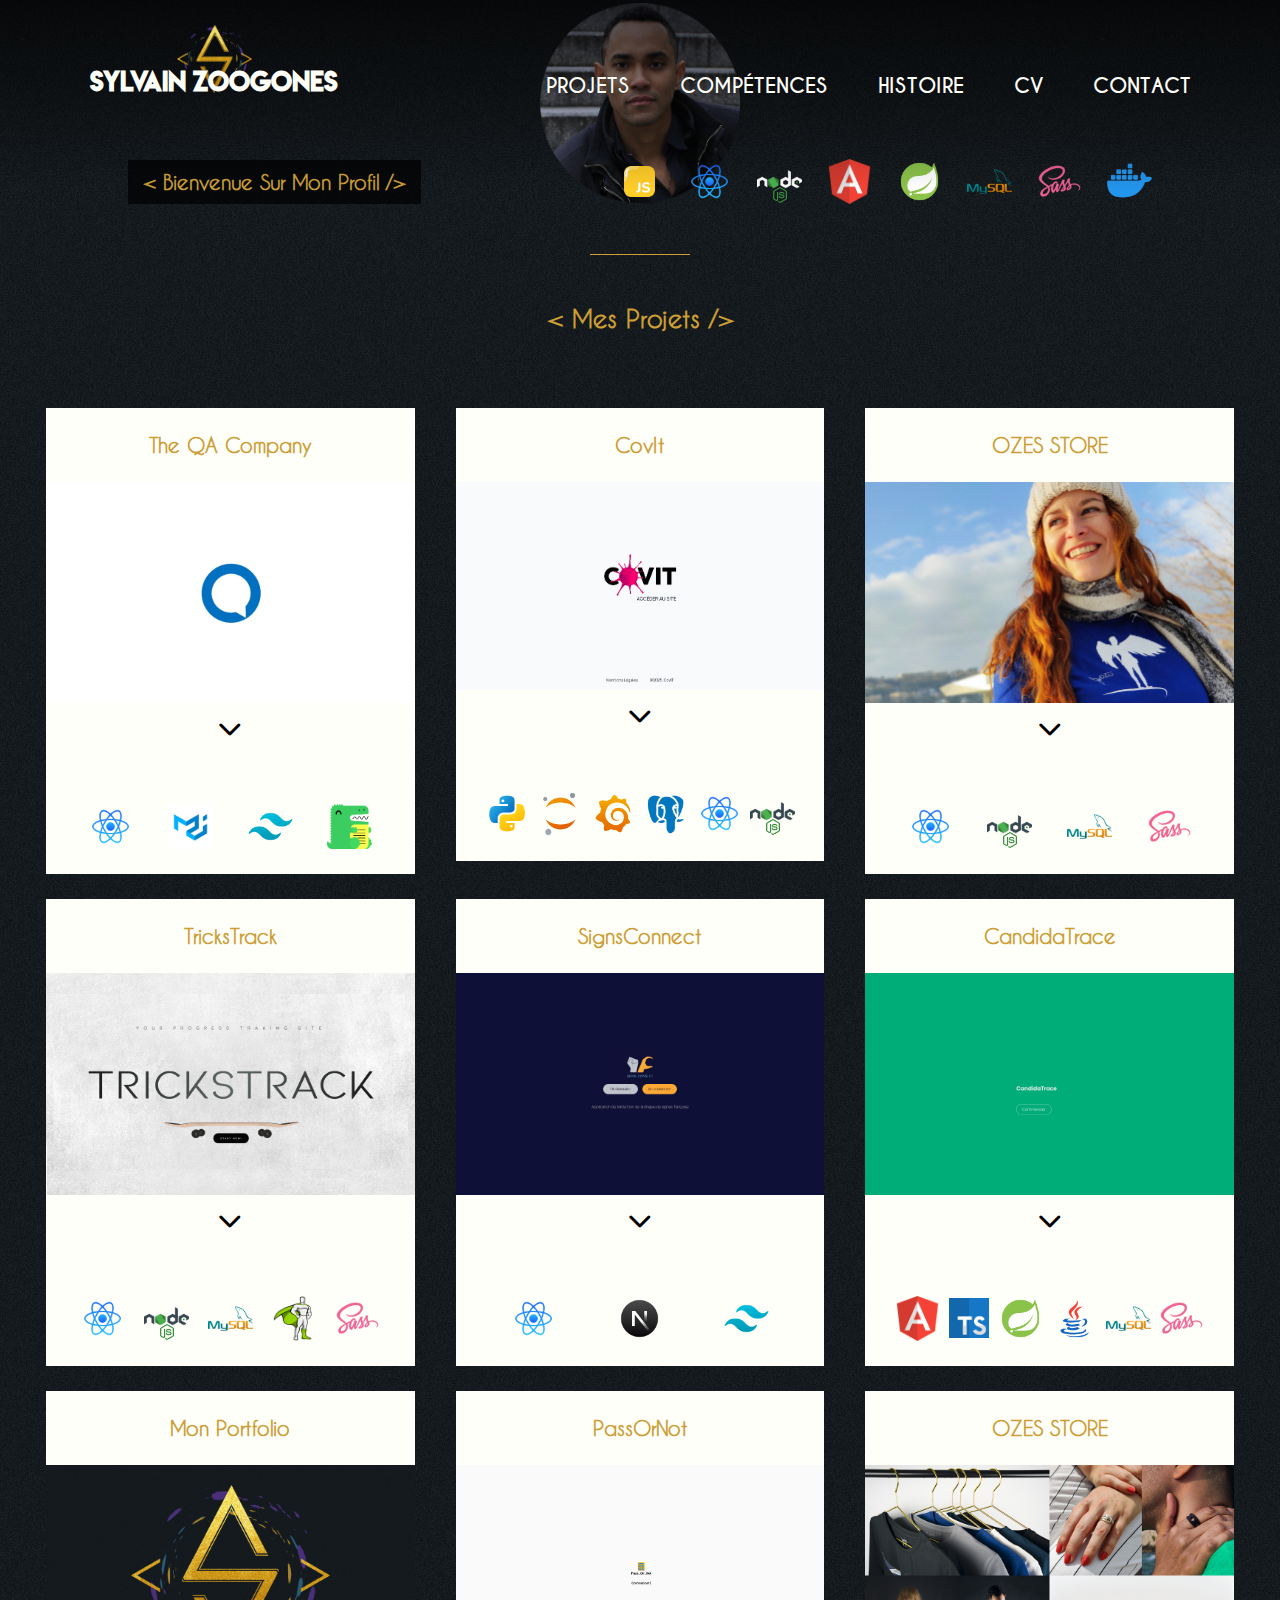
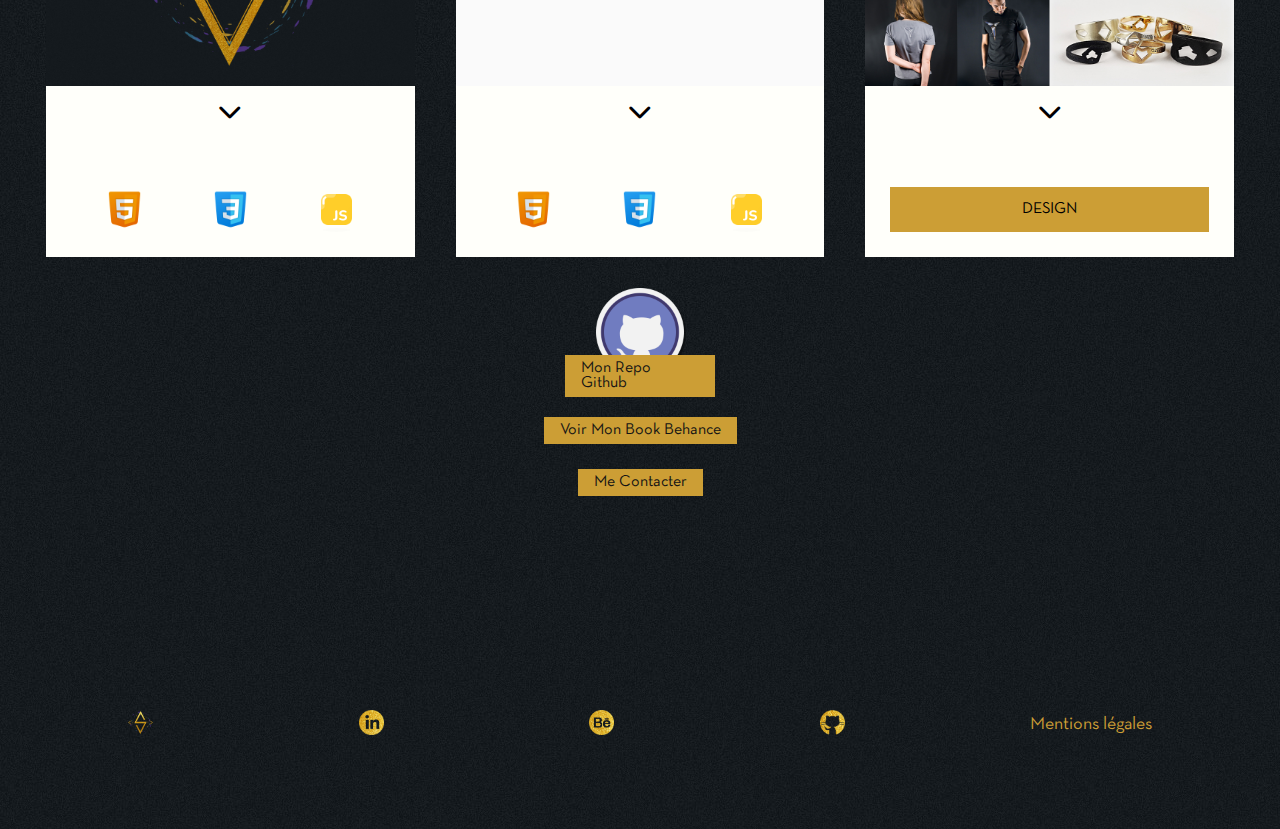
<file: allProjects.html>
<!DOCTYPE html>
<html lang="fr">

<head>
  <meta charset="utf-8" />
  <meta name="viewport" content="width=device-width, initial-scale=1.0">
  <link rel="stylesheet" href="style/style.css" />
  <link rel="stylesheet" href="style/style-animations.css" />
  <link rel="stylesheet" href="style/style-tablet.css">
  <link rel="stylesheet" href="style/style-laptop.css">
  <link rel="stylesheet" href="style/style-desktop.css">
  <link rel="shortcut icon" href="assets/images/picto_perso/favicon.png" />
  <link rel="stylesheet" href="https://cdnjs.cloudflare.com/ajax/libs/font-awesome/6.4.0/css/all.min.css">
  <title>Sylvain ZOOGONES - Portfolio</title>
</head>

<body class="body_main">

  <header id="header">
    <!-- Contenu Injecter en JS pour faciliter la modification -->
  </header>

  <main class="main_page">

    <div class="bordure"></div>

    <!-- ------------------------------- PROJETS ------------------------------- -->
    <!-- ----------------------------------------------------------------------- -->
    <!-- ----------------------------------------------------------------------- -->

    <section class="card_ctn">
      <h2>Mes projets</h2>

      <div class="flex_grid">


        <div class="card_div">
          <article class="card">
            <h3>The QA Company</h3>
            <img src="./assets/images/contenu/TheQACompany.jpg" alt="Logo The QA Company"/>
            <i class="fa-solid fa-chevron-down fa-xl toggleshow"></i>
            <i class="toggleHide"></i> <!-- affichage géré en JS -->
            <div class="contentToToggle toggle">
              <a class="button" href="https://app.qanswer.ai/">Qanswer</a>
              <a class="button" href="https://doc.qanswer.ai/" target="_blank">QanswerDoc</a>
              <i class="fa-solid fa-circle-down fa-xl scroll-icon"></i>
              <p>Contrat d'alternance</p>
              <p>Développeur Frontend</p>
              <p>Il s'agit de l'entreprise qui me fait confiance pour me former lors de mon bachelor.</p>
              <p>Dans cette entreprise j'ai travaillé sur plusieurs applications web propriétaire.</p>
              <p>QAnswer, qui est une plateforme qui permet de créer des Assistants IA.</p>
              <ul>
                <li>Panneau des suivis de statistiques</li>
              </ul>
              <p>QAnswerDocs, la documentation de l'application</p>
              <ul>
                <li>Mise à jour de la documentation</li>
                <li>Screeshot de l'interface</li>
                <li>Rédactions des procédures</li>
                <li>Mise en page et style des ressources</li>
              </ul>
            </div>
          </article>
          <!-- ----------------------COMPETENCES ASSOCIEES AU PROJET----------------------- -->
          <section class="skills">
            <div class="technologies">
              <img class="logo" src="./assets/images/logos/icons8-react-native-256.png" alt="logo react"
                title="react.js" />
              <img class="logo" src="./assets/images/logos/mui.png" alt="logo material ui" title="material ui" />
              <img class="logo" src="./assets/images/logos/icons8-tailwind-css-144.png" alt="logo tailwind" title="tailwind" />
              <img class="logo" src="./assets/images/logos/docusaurus.png" alt="logo docusaurus" title="docusaurus" />
            </div>
          </section>
        </div>

        <div class="card_div">
          <article class="card">
            <h3>CovIt</h3>
            <img src="./assets/images/contenu/CovIT-Home.jpg" alt="Page d'accueil CovIt" />
            <i class="fa-solid fa-chevron-down fa-xl toggleshow"></i>
            <i class="toggleHide"></i> <!-- affichage géré en JS -->
            <div class="contentToToggle toggle">

              <!-- POPUP -->


              <button class="popup_btn">Aperçu</button>
              <i class="fa-solid fa-circle-down fa-xl scroll-icon"></i>
              <p>Application de gestion des données du Covid-19.</p>
              <p>Réalisation d'un ETL.</p>
              <p>Nettoyage et analyse de données.</p>
              <p>Base de données avec Postgres et Dbeaver</p>
              <p>Datavisualition avec Grafana.</p>
              <p>API pour la gestion des données.</p>
              <p>Application Web</p>
              <ul>
                <li>Intégration des vues grafana via Iframe</li>
                <li>Session utilisateurs</li>
                <li>Profil admin et user</li>
                <li>Lecture, ajout, modification et suppression des données</li>
              </ul>
            </div>
          </article>
          <!-- ----------------------COMPETENCES ASSOCIEES AU PROJET----------------------- -->
          <section class="skills">
            <div class="technologies">
              <img class="logo" src="./assets/images/logos/icons8-python-144.png" alt="logo python"
                  title="react.js" />
              <img class="logo" src="./assets/images/logos/icons8-jupyter-144.png" alt="logo jupyter"
                title="react.js" />
              <img class="logo" src="./assets/images/logos/icons8-graffiti-144.png" alt="logo grafana"
                title="react.js" />
              <img class="logo" src="./assets/images/logos/icons8-postgres-144.png" alt="logo postgres"
                title="react.js" />
              <img class="logo" src="./assets/images/logos/icons8-react-native-256.png" alt="logo react"
                title="react.js" />
                <div class="merge_logo">
                  <img class="logo merge_logo1" src="./assets/images/logos/icons8-nodejs-240.png" alt="logo node"
                  title="node.js" />
                  <img class="logo merge_logo2" src="./assets/images/logos/icons8-nodejs-256.png" alt="logo node js"
                  title="node.js" />
                </div>
            </div>
          </section>
        </div>

        <div class="card_div">
          <article class="card">
            <h3>OZES STORE</h3>
            <img src="./assets/images/contenu/PROJETS_OZES_SITE.jpg" alt="Aperçu Home Page Ozes Store"
               />
            <i class="fa-solid fa-chevron-down fa-xl toggleshow"></i>
            <i class="toggleHide"></i> <!-- affichage géré en JS -->
            <div class="contentToToggle toggle">
              <a class="button" href="projet_ozes_store.html">Détails</a>
              <a class="button" href="https://github.com/Sylvain-Z/ozes_store" target="_blank">GitHub Repo</a>
              <a class="button" href="https://ozes-store.vercel.app/" target="_blank">App Démo</a>
              <a class="button" href="https://sylvainzoogones.wixsite.com/ozes-store" target="_blank">Site CMS</a>
              <i class="fa-solid fa-circle-down fa-xl scroll-icon"></i>
              <p>Site e-commerce</p>
              <p>Il s'agit de la refonte du site précédemment réalisé avec un CMS.</p>
              <p>Dans cette nouvelle version du site j'ai développé :</p>
              <ul>
                <li>Galerie des produits</li>
                <li>Mise en place et gestion d'un panier d'achat</li>
                <li>Mise en place du paiement via Stripe</li>
                <li>Formulaire de contact</li>
                <li>Sécurisation des routes API</li>
                <li>CRUD complet comptes clients et employés</li>
                <li>Rôles administrateurs et modérateurs</li>
                <li>Messagerie interne entre les clients et les employés</li>
                <li>Gestions des commandes</li>
                <li>Gestions des stocks des produits</li>
                <li>etc...</li>
              </ul>
            </div>
          </article>
          <!-- ----------------------COMPETENCES ASSOCIEES AU PROJET----------------------- -->
          <section class="skills">
            <div class="technologies">
              <img class="logo" src="./assets/images/logos/icons8-react-native-256.png" alt="logo react"
                title="react.js" />
              <div class="merge_logo">
                <img class="logo merge_logo1" src="./assets/images/logos/icons8-nodejs-240.png" alt="logo node"
                  title="node.js" />
                <img class="logo merge_logo2" src="./assets/images/logos/icons8-nodejs-256.png" alt="logo node js"
                  title="node.js" />
              </div>
              <img class="logo" src="./assets/images/logos/icons8-logo-de-mysql-240.png" alt="logo mysql"
                title="mysql" />
              <img class="logo" src="./assets/images/logos/icons8-toupet-240.png" alt="logo sass" title="scss" />
            </div>
          </section>
        </div>

        <div class="card_div">
          <article class="card">
            <h3>TricksTrack</h3>
            <img src="./assets/images/contenu/TricksTrack.jpg" alt="Aperçu Home Page TricksTrack"
               />
            <i class="fa-solid fa-chevron-down fa-xl toggleshow"></i>
            <i class="toggleHide"></i> <!-- affichage géré en JS -->
            <div class="contentToToggle toggle">
              <a class="button" href="https://github.com/Sylvain-Z/trickstrack" target="_blank">GitHub Repo</a>
              <a class="button" href="https://trickstrack.vercel.app/" target="_blank">App Démo</a>
              <i class="fa-solid fa-circle-down fa-xl scroll-icon"></i>
              <p>Site de gestion de performances sportive. Axé sur la pratique et le partage lié au Skateboard.</p>
              <ul>
                <li>Galerie videos communautaire</li>
                <li>Jeu Skate Dice</li>
                <li>Comptes utilisateurs</li>
                <li>Upload de vidéo avec tags</li>
                <li>Animations Greensock</li>
                <li>Mobile First</li>
              </ul>
              <p>À venir</p>
              <ul>
                <li>Section commentaires</li>
                <li>Gestion de liste de tâches à effectuer</li>
                <li>Gestion des catégories</li>
                <li>etc.</li>
              </ul>
            </div>
          </article>
          <!-- ----------------------COMPETENCES ASSOCIEES AU PROJET----------------------- -->
          <section class="skills">
            <div class="technologies">
              <img class="logo" src="./assets/images/logos/icons8-react-native-256.png" alt="logo react"
                title="react.js" />
              <div class="merge_logo">
                <img class="logo merge_logo1" src="./assets/images/logos/icons8-nodejs-240.png" alt="logo node"
                  title="node.js" />
                <img class="logo merge_logo2" src="./assets/images/logos/icons8-nodejs-256.png" alt="logo node js"
                  title="node.js" />
              </div>
              <img class="logo" src="./assets/images/logos/icons8-logo-de-mysql-240.png" alt="logo mysql"
                title="mysql" />
              <img class="logo" src="./assets/images/logos/greensock.png" alt="logo greensock" title="greensock" />
              <img class="logo" src="./assets/images/logos/icons8-toupet-240.png" alt="logo sass" title="scss" />
            </div>
          </section>
        </div>


        <div class="card_div">
          <article class="card">
            <h3>SignsConnect</h3>
            <img src="./assets/images/contenu/SignsConnect.jpg" alt="Aperçu Home Page SignsConnect"
               />
            <i class="fa-solid fa-chevron-down fa-xl toggleshow"></i>
            <i class="toggleHide"></i> <!-- affichage géré en JS -->
            <div class="contentToToggle toggle">
              <a class="button" href="https://github.com/Deuli-P/LDS/tree/sylvain" target="_blank">GitHub Repo</a>
              <i class="fa-solid fa-circle-down fa-xl scroll-icon"></i>
              <p>Application de traduction de la langue des signes française. Projet Réalisé en collaboration avec Christophe Delmotte et Pierre Antonuitti.</p>
              <p>Pour le moment j'ai travaillé sur :</p>
              <ul>
                <li>Desgin Graphique - Logo & Couleur</li>
                <li>Intégration en Next.js</li>
              </ul>
              <p>À venir pour le groupe</p>
              <ul>
                <li>Dictionnaire LSF</li>
                <li>Comptes utilisateurs</li>
                <li>Implémentation d'une intéligence artificielle pour la traduction en temps réel</li>
                <li>Entrainement de l'IA</li>
                <li>etc.</li>
              </ul>
            </div>
          </article>
          <!-- ----------------------COMPETENCES ASSOCIEES AU PROJET----------------------- -->
          <section class="skills">
            <div class="technologies">
              <img class="logo" src="./assets/images/logos/icons8-react-native-256.png" alt="logo react"
                title="react.js" />
              <img class="logo" src="./assets/images/logos/icons8-suivantjs-144.png" alt="logo next"
                title="next.js" />
              <img class="logo" src="./assets/images/logos/icons8-tailwind-css-144.png" alt="logo tailwind" title="tailwind" />
            </div>
          </section>
        </div>


        <div class="card_div">
          <article class="card">
            <h3>CandidaTrace</h3>
            <img src="./assets/images/contenu/CandidaTrace.jpg" alt="Aperçu Home Page CandidaTrace"
               />
            <i class="fa-solid fa-chevron-down fa-xl toggleshow"></i>
            <i class="toggleHide"></i> <!-- affichage géré en JS -->
            <div class="contentToToggle toggle">
              <a class="button" href="https://github.com/Sylvain-Z/candidatrace" target="_blank">GitHub Repo</a>
              <i class="fa-solid fa-circle-down fa-xl scroll-icon"></i>
              <p>Site de suvi de candidature d'emplois.</p>
              <p>Ce projet a pour objectif de me faire maitriser les framework Angular et Spring Boot</p>
              <ul>
                <li>Squelette statique réalisé avec Angular</li>
                <li>Profil utilisateur</li>
                <li>Page de connexion</li>
                <li>Protection des pages login</li>
                <li>Création API avec Spring Boot</li>
              </ul>
              <p>À venir</p>
              <ul>
                <li>Dashboard avec résumé des stats clés</li>
                <li>Upload CV et lettre de motivation</li>
                <li>Listes des candidatures</li>
                <li>etc.</li>
              </ul>
            </div>
          </article>
          <!-- ----------------------COMPETENCES ASSOCIEES AU PROJET----------------------- -->
          <section class="skills">
            <div class="technologies">
              <img class="logo" src="./assets/images/logos/icons8-angular-96.png" alt="logo angular" title="angular" />
              <img class="logo typescript" src="./assets/images/logos/icons8-typescript-96.png" alt="logo typescript"
                title="typescript" />
              <img class="logo" src="./assets/images/logos/icons8-logo-de-printemps-144.png" alt="logo spring boot"
                title="spring Boot" />
              <img class="logo" src="./assets/images/logos/icons8-logo-java-coffee-cup-144.png" alt="logo Java"
                title="java" />
              <img class="logo" src="./assets/images/logos/icons8-logo-de-mysql-240.png" alt="logo mysql"
                title="mysql" />
              <img class="logo" src="./assets/images/logos/icons8-toupet-240.png" alt="logo sass" title="scss" />
            </div>
          </section>
        </div>

        <div class="card_div">
          <article class="card">
            <h3>Mon Portfolio</h3>
            <img src="./assets/images/contenu/LogoSZ.jpg" alt="Logo Ozes Store"  />
            <i class="fa-solid fa-chevron-down fa-xl toggleshow"></i>
            <i class="toggleHide"></i> <!-- affichage géré en JS -->
            <div class="contentToToggle toggle">
              <p>Le site sur lequel vous naviguez. Réalisé en mobile first.</p>
            </div>
          </article>
          <!-- ----------------------COMPETENCES ASSOCIEES AU PROJET----------------------- -->
          <section class="skills">
            <div class="technologies">
              <img class="logo" src="./assets/images/logos/icons8-html-240.png" alt="logo html" title="html" />
              <img class="logo" src="./assets/images/logos/icons8-css-240.png" alt="logo css" title="css" />
              <img class="logo" src="./assets/images/logos/icons8-javascript-256.png" alt="logo javascript"
                title="javascript" />
            </div>
          </section>
        </div>

        <div class="card_div">
          <article class="card">
            <h3>PassOrNot</h3>
            <img src="./assets/images/contenu/PassOrNot.jpg" alt="Logo Javascript" />
            <i class="fa-solid fa-chevron-down fa-xl toggleshow"></i>
            <i class="toggleHide"></i> <!-- affichage géré en JS -->
            <div class="contentToToggle toggle">
              <a class="button" href="https://github.com/Sylvain-Z/passornot" target="_blank">GitHub Repo</a>
              <a class="button" href="https://passornot.vercel.app/" target="_blank">App</a>
              <p>Mini Application Javascript</p>
              <p>Une application de calcul de moyennes.</p>
            </div>
          </article>
          <!-- ----------------------COMPETENCES ASSOCIEES AU PROJET----------------------- -->
          <section class="skills">
            <div class="technologies">
              <img class="logo" src="./assets/images/logos/icons8-html-240.png" alt="logo html" title="html" />
              <img class="logo" src="./assets/images/logos/icons8-css-240.png" alt="logo css" title="css" />
              <img class="logo" src="./assets/images/logos/icons8-javascript-256.png" alt="logo javascript"
                title="javascript" />
            </div>
          </section>
        </div>

        <div class="card_div">
          <article class="card">
            <h3>OZES STORE</h3>
            <img src="./assets/images/contenu/PROJETS_OZES-PRODUITS.jpg" alt="Logo Ozes Store"
               />
            <i class="fa-solid fa-chevron-down fa-xl toggleshow"></i>
            <i class="toggleHide"></i> <!-- affichage géré en JS -->
            <div class="contentToToggle toggle">
              <a class="button" href="https://www.behance.net/gallery/115202851/Ozes-Store-Collection-1"
                target="_blank">Voir t-shirts</a>
              <a class="button" href="https://www.behance.net/gallery/122645939/Bagues-Ozes-Store" target="_blank">Voir
                bagues</a>
              <i class="fa-solid fa-circle-down fa-xl scroll-icon"></i>
              <p>Il s'agit d'un projet entrepreunarial. J'ai été directeur artisque sur ce projet. J'ai donc pu le gérer
                et le réaliser dans son entièreté. Du développement de la collection de vêtements en passant par la
                création d'une collection de bague, mon objectif a été de donner à cette marque, Ozes Store, une
                identité unique et originale.</p>
              <p>Au delà de consolider mes compétences de designer produit et graphique, ce projet m'a
                énormément appris
                sur le monde de l'entreprise et de la gestion de projet puisque j'en ai été le responsable.</p>
            </div>
          </article>
          <!-- ----------------------COMPETENCES ASSOCIEES AU PROJET----------------------- -->
          <section class="skills">
            <div class="technologies">
              <p class="design_skills">Design</p>
            </div>
          </section>
        </div>

      </div>

      <a href="https://github.com/Sylvain-Z" target="_blank">
        <figure class="github-figure">
          <img src="./assets/images/logos/icons8-github-300.png" class="github-img" />
          <figcaption class="github-btn" >Mon repo github</figcaption>
        </figure>
      </a>
      <a class="button_book" href="https://www.behance.net/Sylvainz" target="_blank">Voir mon book Behance</a>
      <a class="button_contact" href="mailto:sylvain.zoogones@gmail.com?subject=Contact Portfolio" target="_blank">Me
        contacter</a>
    </section>

  </main>

  <footer id="footer">
    <!-- Contenu Injecter en JS pour faciliter la modification -->
  </footer>

  <script type="text/javascript" src="script/script.js"></script>
  <script type="text/javascript" src="script/header.js"></script>
  <script type="text/javascript" src="script/footer.js"></script>

</body>

</html>
</file>
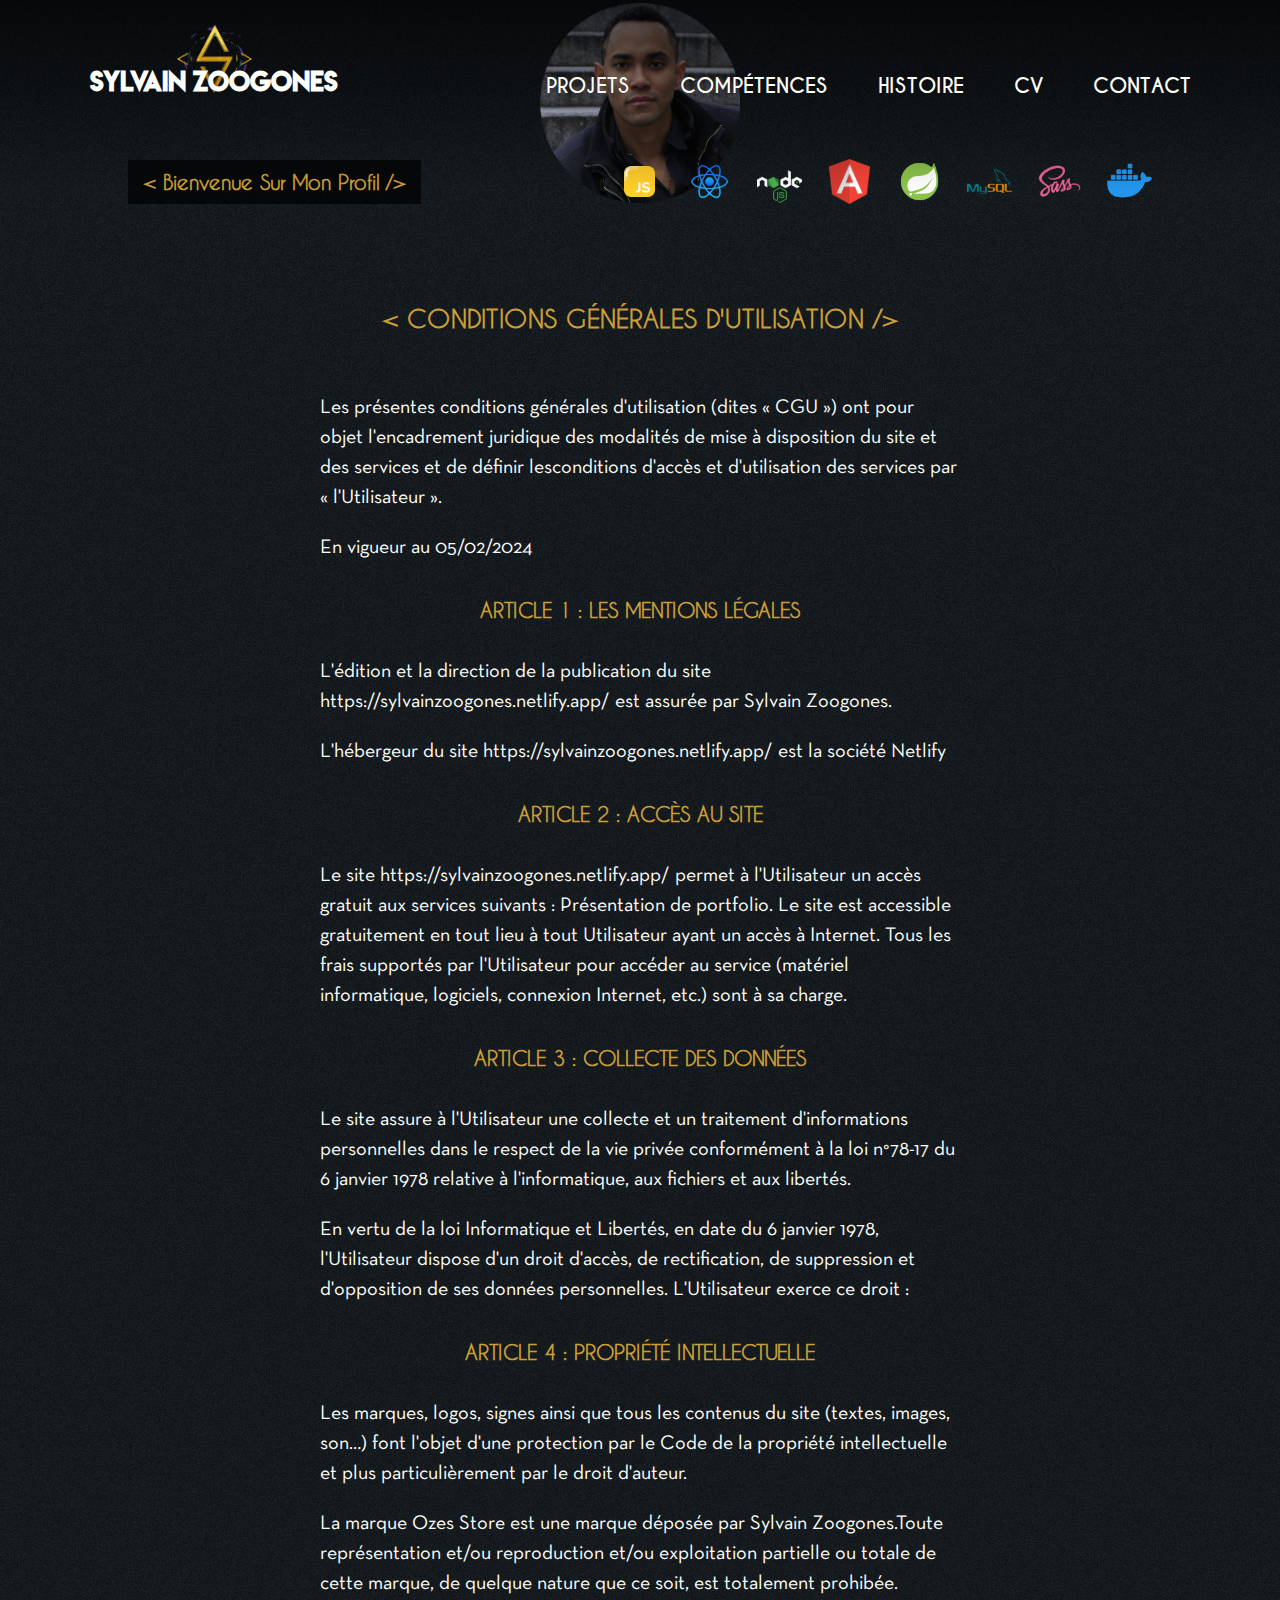
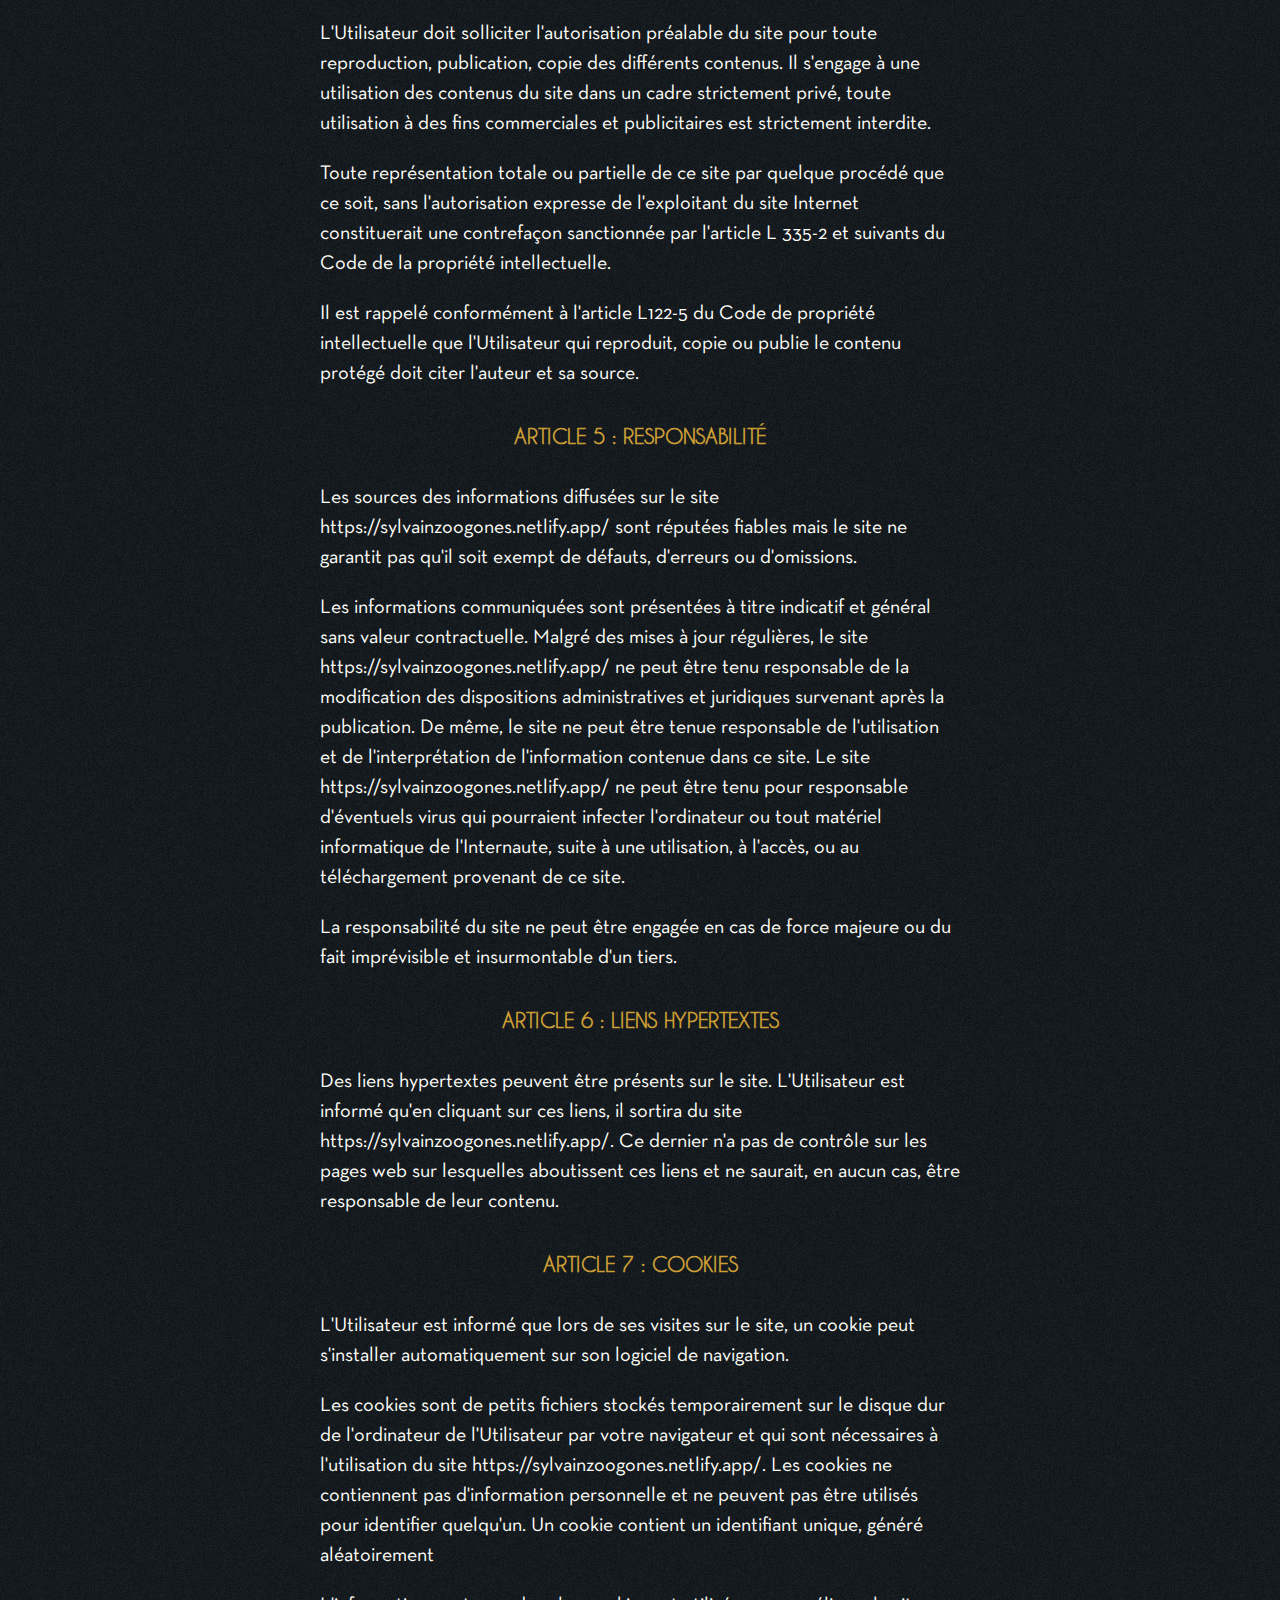
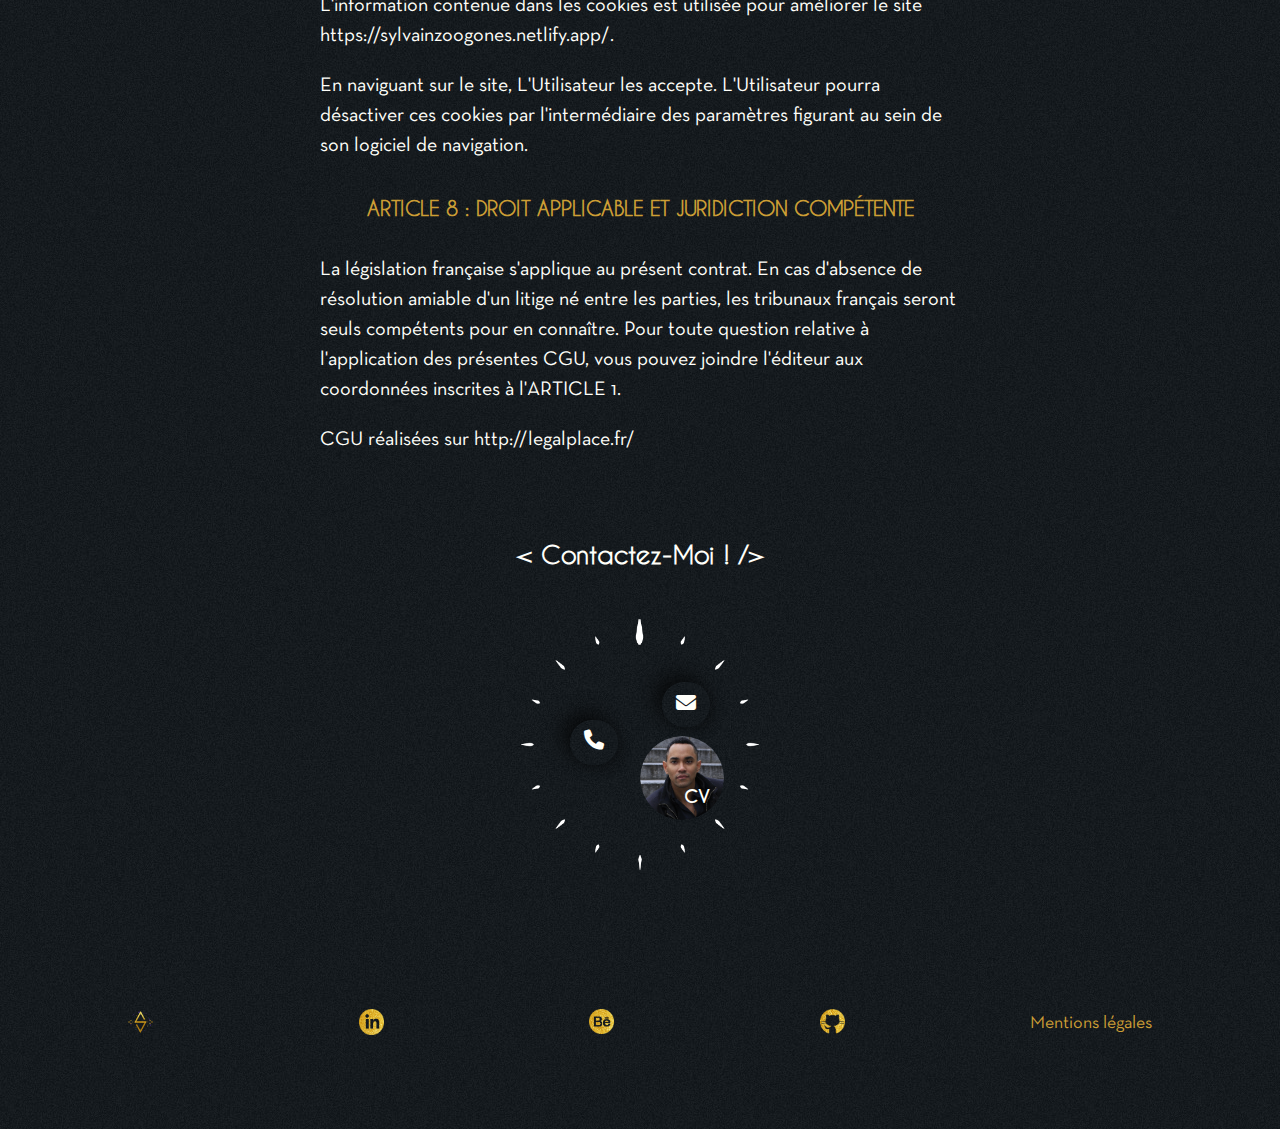
<file: cgu.html>
<!DOCTYPE html>
<html lang="fr">

<head>
    <meta charset="utf-8" />
    <meta name="viewport" content="width=device-width, initial-scale=1.0">
    <link rel="stylesheet" href="style/style.css" />
    <link rel="stylesheet" href="style/style-animations.css" />
    <link rel="stylesheet" href="style/style-tablet.css">
    <link rel="stylesheet" href="style/style-laptop.css">
    <link rel="stylesheet" href="style/style-desktop.css">
    <link rel="shortcut icon" href="assets/images/picto_perso/favicon.png" />
    <link rel="stylesheet" href="https://cdnjs.cloudflare.com/ajax/libs/font-awesome/6.4.0/css/all.min.css">
    <title>Sylvain ZOOGONES - CGU</title>
</head>

<body class="body_main">

    <header id="header">
        <!-- Contenu Injecter en JS pour faciliter la modification -->
    </header>

    <main class="main_page">


        <!-- ------------------------CGU------------------------- -->

        <section class="CGU">
            <h2>CONDITIONS GÉNÉRALES D'UTILISATION</h2>
            <p>Les présentes conditions générales d'utilisation (dites « CGU ») ont pour objet l'encadrement juridique
                des modalités de mise à disposition du site et des services et de définir lesconditions d'accès et
                d'utilisation des services par « l'Utilisateur ».</p>
            <p>En vigueur au 05/02/2024</p>

            <h3>ARTICLE 1 : LES MENTIONS LÉGALES</h3>
            <p>L'édition et la direction de la publication du site https://sylvainzoogones.netlify.app/ est assurée par
                Sylvain Zoogones.</p>
            <p>L'hébergeur du site https://sylvainzoogones.netlify.app/ est la société Netlify</p>

            <h3>ARTICLE 2 : ACCÈS AU SITE</h3>
            <p>Le site https://sylvainzoogones.netlify.app/ permet à l'Utilisateur un accès gratuit aux services
                suivants : Présentation de portfolio. Le site est accessible gratuitement en tout lieu à tout
                Utilisateur ayant un accès à Internet. Tous les frais supportés par l'Utilisateur pour accéder au
                service (matériel informatique, logiciels, connexion Internet, etc.) sont à sa charge.</p>

            <h3>ARTICLE 3 : COLLECTE DES DONNÉES</h3>
            <p>Le site assure à l'Utilisateur une collecte et un traitement d'informations personnelles dans le respect
                de la vie privée conformément à la loi n°78-17 du 6 janvier 1978 relative à l'informatique, aux fichiers
                et aux libertés.</p>
            <p>En vertu de la loi Informatique et Libertés, en date du 6 janvier 1978, l'Utilisateur dispose d'un droit
                d'accès, de rectification, de suppression et d'opposition de ses données personnelles. L'Utilisateur
                exerce ce droit :</p>

            <h3>ARTICLE 4 : PROPRIÉTÉ INTELLECTUELLE</h3>
            <p>Les marques, logos, signes ainsi que tous les contenus du site (textes, images, son…) font l'objet d'une
                protection par le Code de la propriété intellectuelle et plus particulièrement par le droit d'auteur.
            </p>
            <p>La marque Ozes Store est une marque déposée par Sylvain Zoogones.Toute représentation et/ou reproduction
                et/ou exploitation partielle ou totale de cette marque, de quelque nature que ce soit, est totalement
                prohibée.</p>
            <p>L'Utilisateur doit solliciter l'autorisation préalable du site pour toute reproduction, publication,
                copie des différents contenus. Il s'engage à une utilisation des contenus du site dans un cadre
                strictement privé, toute utilisation à des fins commerciales et publicitaires est strictement interdite.
            </p>
            <p>Toute représentation totale ou partielle de ce site par quelque procédé que ce soit, sans l'autorisation
                expresse de l'exploitant du site Internet constituerait une contrefaçon sanctionnée par l'article L
                335-2 et suivants du Code de la propriété intellectuelle.</p>
            <p>Il est rappelé conformément à l'article L122-5 du Code de propriété intellectuelle que l'Utilisateur qui
                reproduit, copie ou publie le contenu protégé doit citer l'auteur et sa source.</p>

            <h3>ARTICLE 5 : RESPONSABILITÉ</h3>
            <p>Les sources des informations diffusées sur le site https://sylvainzoogones.netlify.app/ sont réputées
                fiables mais le site ne garantit pas qu'il soit exempt de défauts, d'erreurs ou d'omissions.</p>
            <p>Les informations communiquées sont présentées à titre indicatif et général sans valeur contractuelle.
                Malgré des mises à jour régulières, le site https://sylvainzoogones.netlify.app/ ne peut être tenu
                responsable de la modification des dispositions administratives et juridiques survenant après la
                publication. De même, le site ne peut être tenue responsable de l'utilisation et de l'interprétation de
                l'information contenue dans ce site. Le site https://sylvainzoogones.netlify.app/ ne peut être tenu pour
                responsable d'éventuels virus qui pourraient infecter l'ordinateur ou tout matériel informatique de
                l'Internaute, suite à une utilisation, à l'accès, ou au téléchargement provenant de ce site.</p>
            <p>La responsabilité du site ne peut être engagée en cas de force majeure ou du fait imprévisible et
                insurmontable d'un tiers.</p>

            <h3>ARTICLE 6 : LIENS HYPERTEXTES</h3>
            <p>Des liens hypertextes peuvent être présents sur le site. L'Utilisateur est informé qu'en cliquant sur ces
                liens, il sortira du site https://sylvainzoogones.netlify.app/. Ce dernier n'a pas de contrôle sur les
                pages web sur lesquelles aboutissent ces liens et ne saurait, en aucun cas, être responsable de leur
                contenu.</p>

            <h3>ARTICLE 7 : COOKIES</h3>
            <p>L'Utilisateur est informé que lors de ses visites sur le site, un cookie peut s'installer automatiquement
                sur son logiciel de navigation.</p>
            <p>Les cookies sont de petits fichiers stockés temporairement sur le disque dur de l'ordinateur de
                l'Utilisateur par votre navigateur et qui sont nécessaires à l'utilisation du site
                https://sylvainzoogones.netlify.app/. Les cookies ne contiennent pas d'information personnelle et ne
                peuvent pas être utilisés pour identifier quelqu'un. Un cookie contient un identifiant unique, généré
                aléatoirement</p>
            <p>L'information contenue dans les cookies est utilisée pour améliorer le site
                https://sylvainzoogones.netlify.app/.</p>
            <p>En naviguant sur le site, L'Utilisateur les accepte. L'Utilisateur pourra désactiver ces cookies par
                l'intermédiaire des paramètres figurant au sein de son logiciel de navigation.</p>

            <h3>ARTICLE 8 : DROIT APPLICABLE ET JURIDICTION COMPÉTENTE</h3>
            <p>La législation française s'applique au présent contrat. En cas d'absence de résolution amiable d'un
                litige né entre les parties, les tribunaux français seront seuls compétents pour en connaître. Pour
                toute question relative à l'application des présentes CGU, vous pouvez joindre l'éditeur aux coordonnées
                inscrites à l'ARTICLE 1.</p>
            <p>CGU réalisées sur http://legalplace.fr/</p>


        </section>


        <!-- ------------------------CONTACT------------------------- -->

        <section id="contact">
            <h2 class="contact_title">Contactez-moi !</h2>
            <div class="div_flex">
                <img class="timer" id="call_me" src="./assets/images/contenu/Timer.png" alt="pictogramme d'horloge" />
                <img class="timer_clock_hand" src="./assets/images/contenu/TimerClockHand.png"
                    alt="pictogramme d'horloge" />
                <a href="./assets/images/contenu/Sylvain_Zoogones_-_CV_Developpeur.pdf"><img class="photo"
                        src="./assets/images/contenu/photo_sz.png" alt="photo de sylvain" /></a>
                <p id="CV">CV</p>
                <a class="btn picto_contact_phone" href="tel:+33646607754"><i class="fa-solid fa-phone fa-lg"></i></a>
                <a class="btn picto_contact_mail" href="mailto:sylvain.zoogones@gmail.com"><i
                        class="fa-solid fa-envelope fa-lg"></i></a>
            </div>
        </section>

    </main>

    <footer id="footer">
        <!-- Contenu Injecter en JS pour faciliter la modification -->
    </footer>

    <script type="text/javascript" src="script/script.js"></script>
    <script type="text/javascript" src="script/header.js"></script>
    <script type="text/javascript" src="script/footer.js"></script>

</body>

</html>
</file>
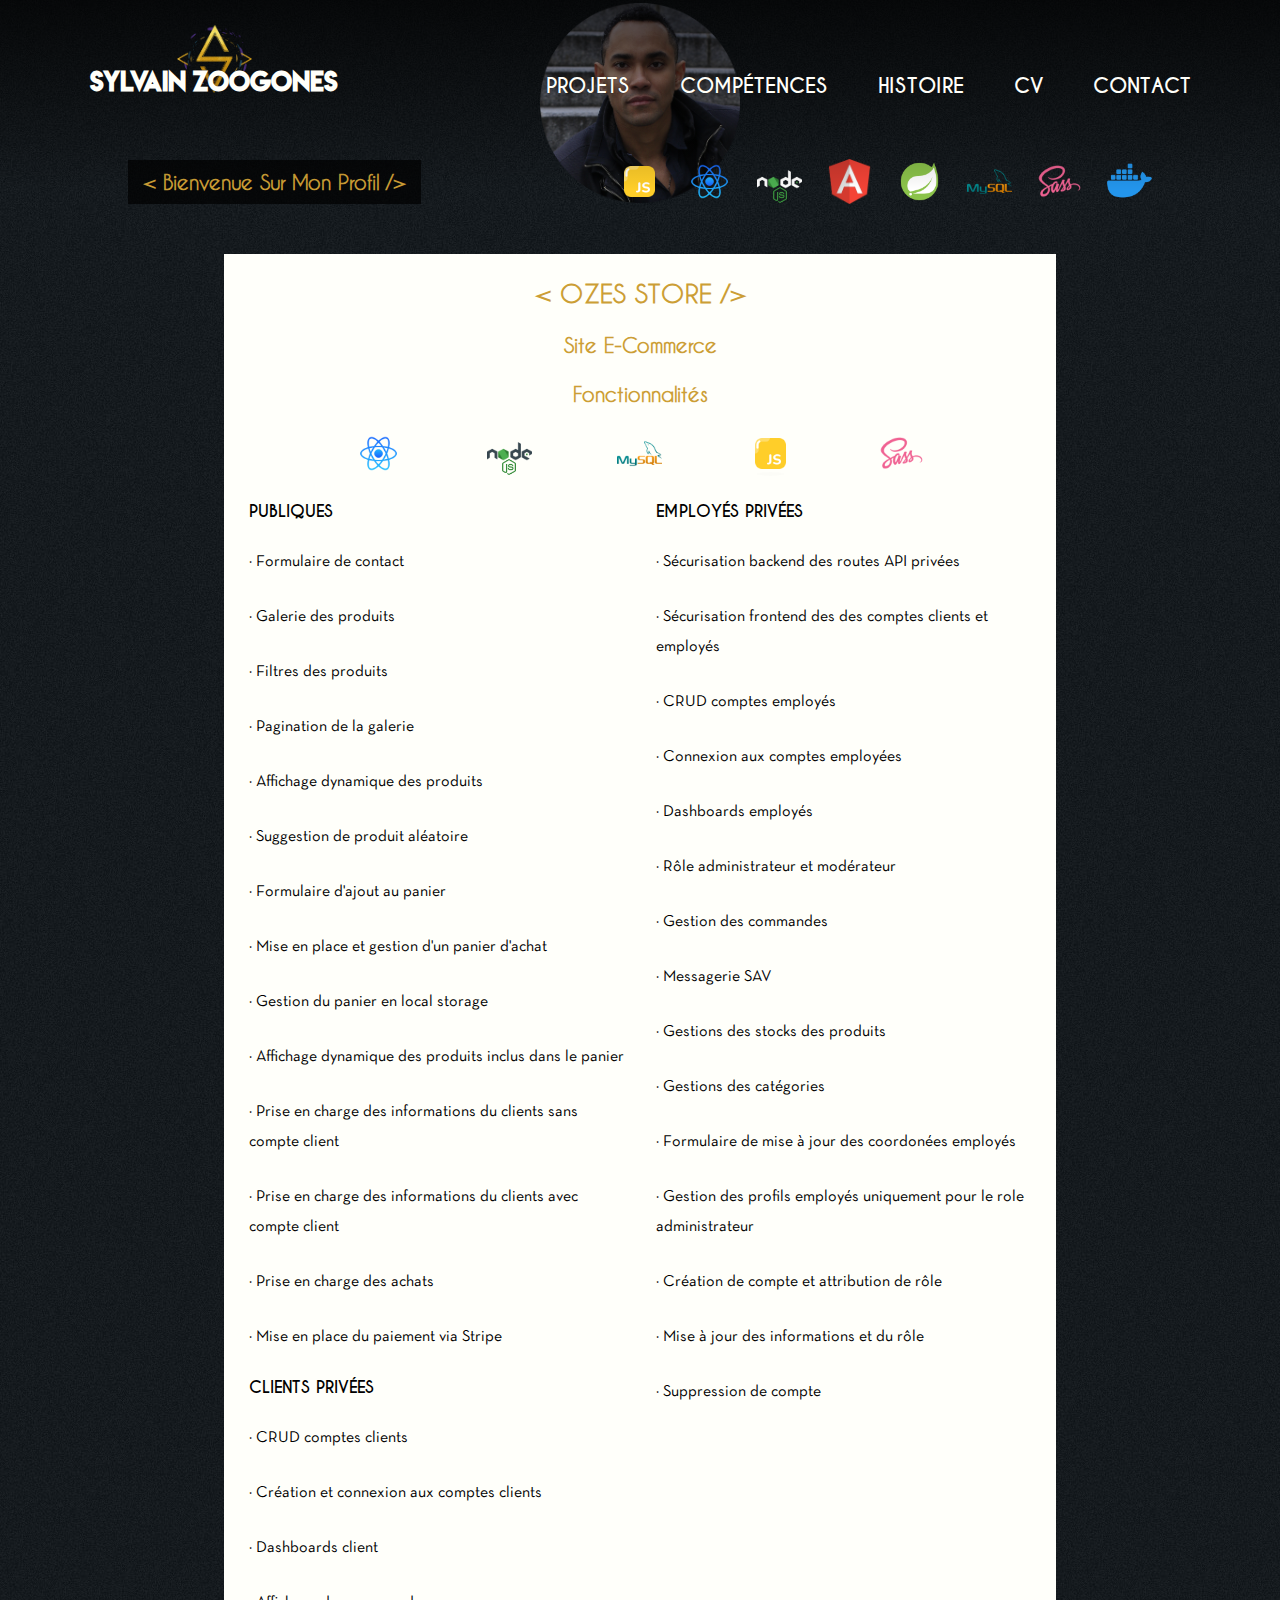
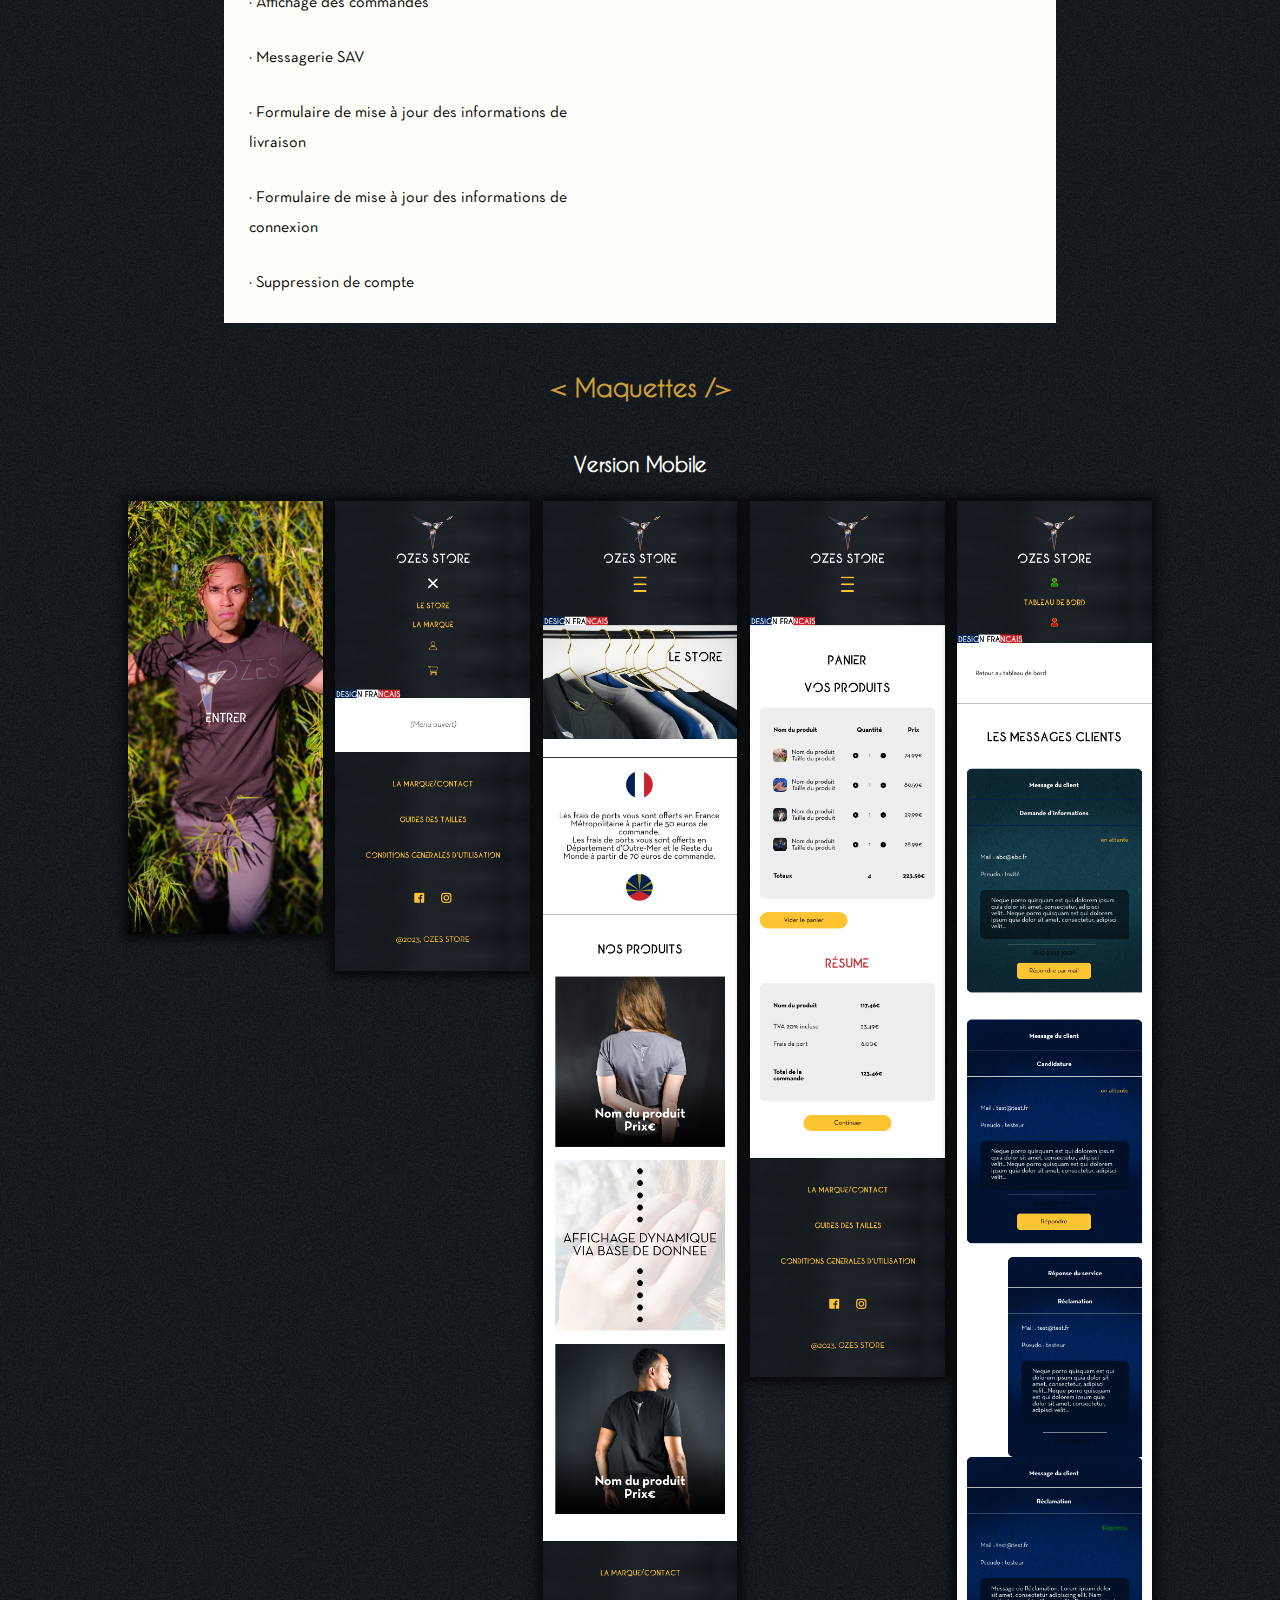
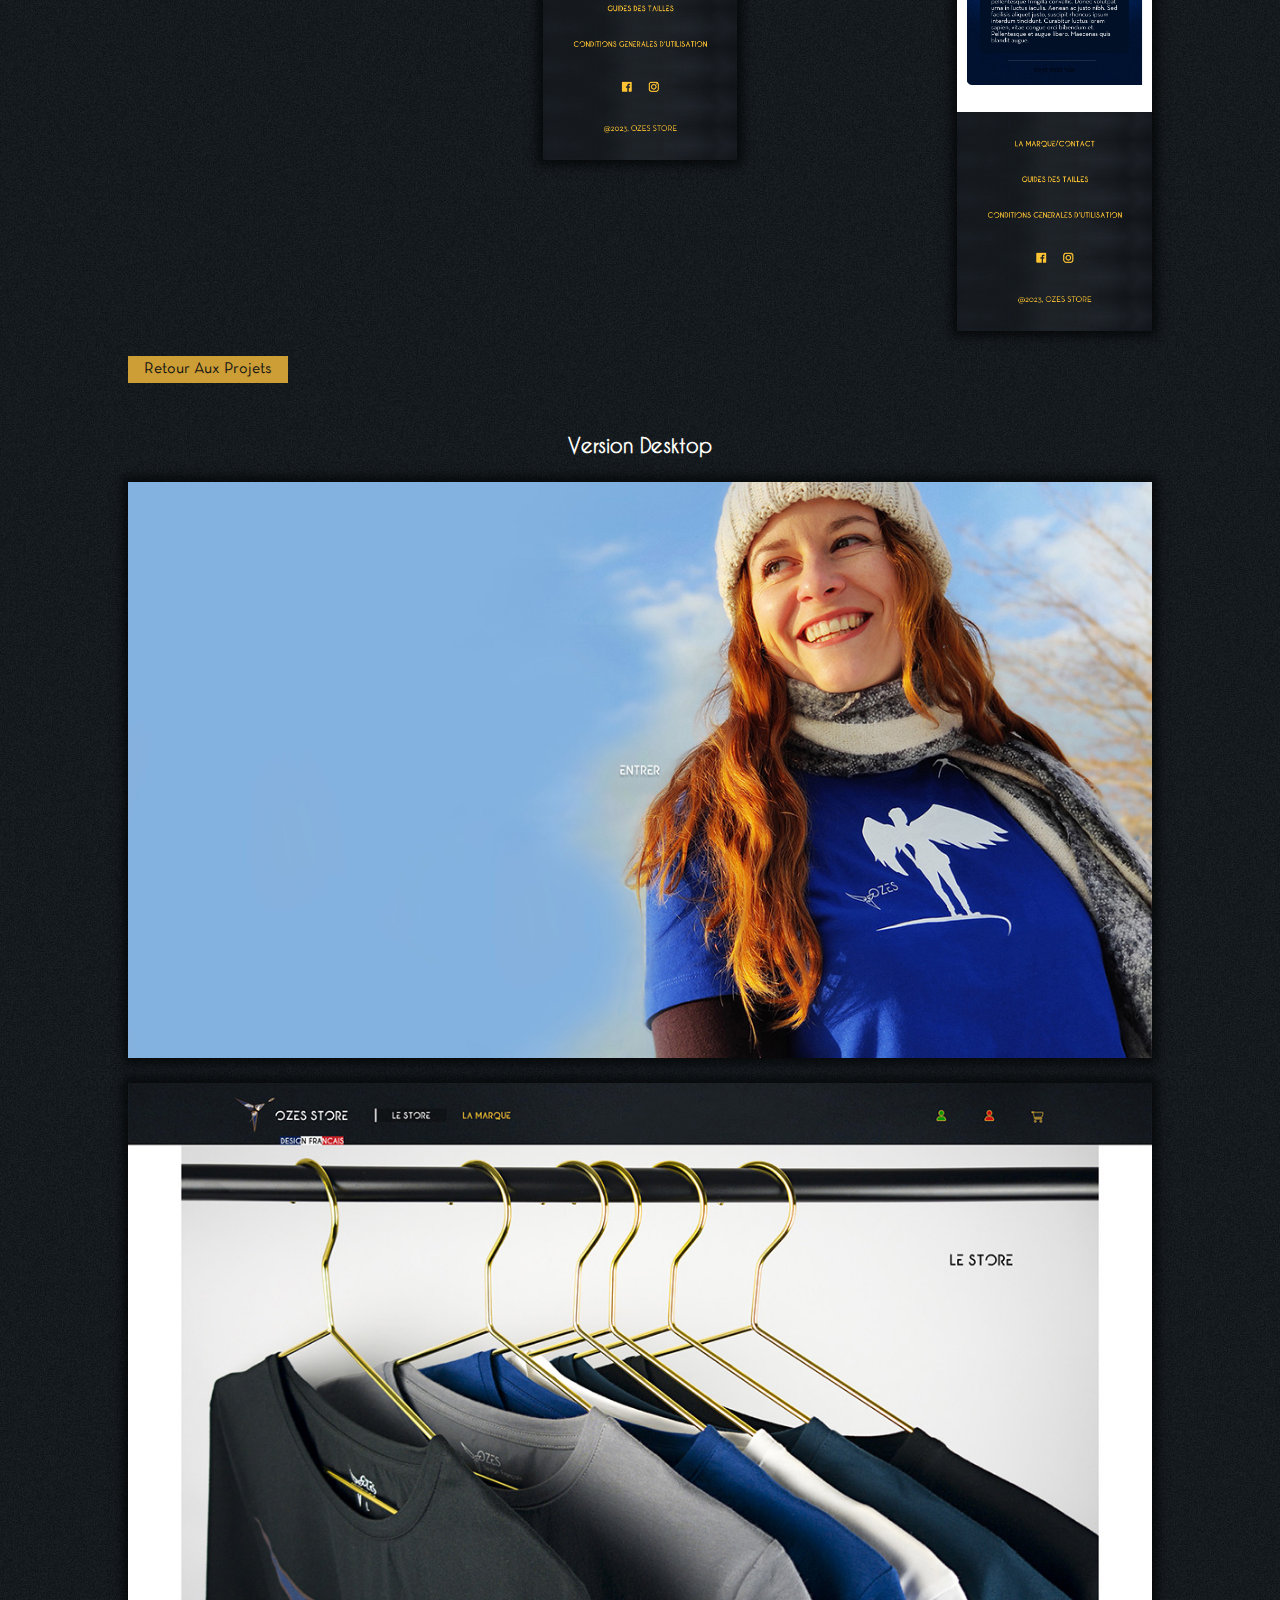
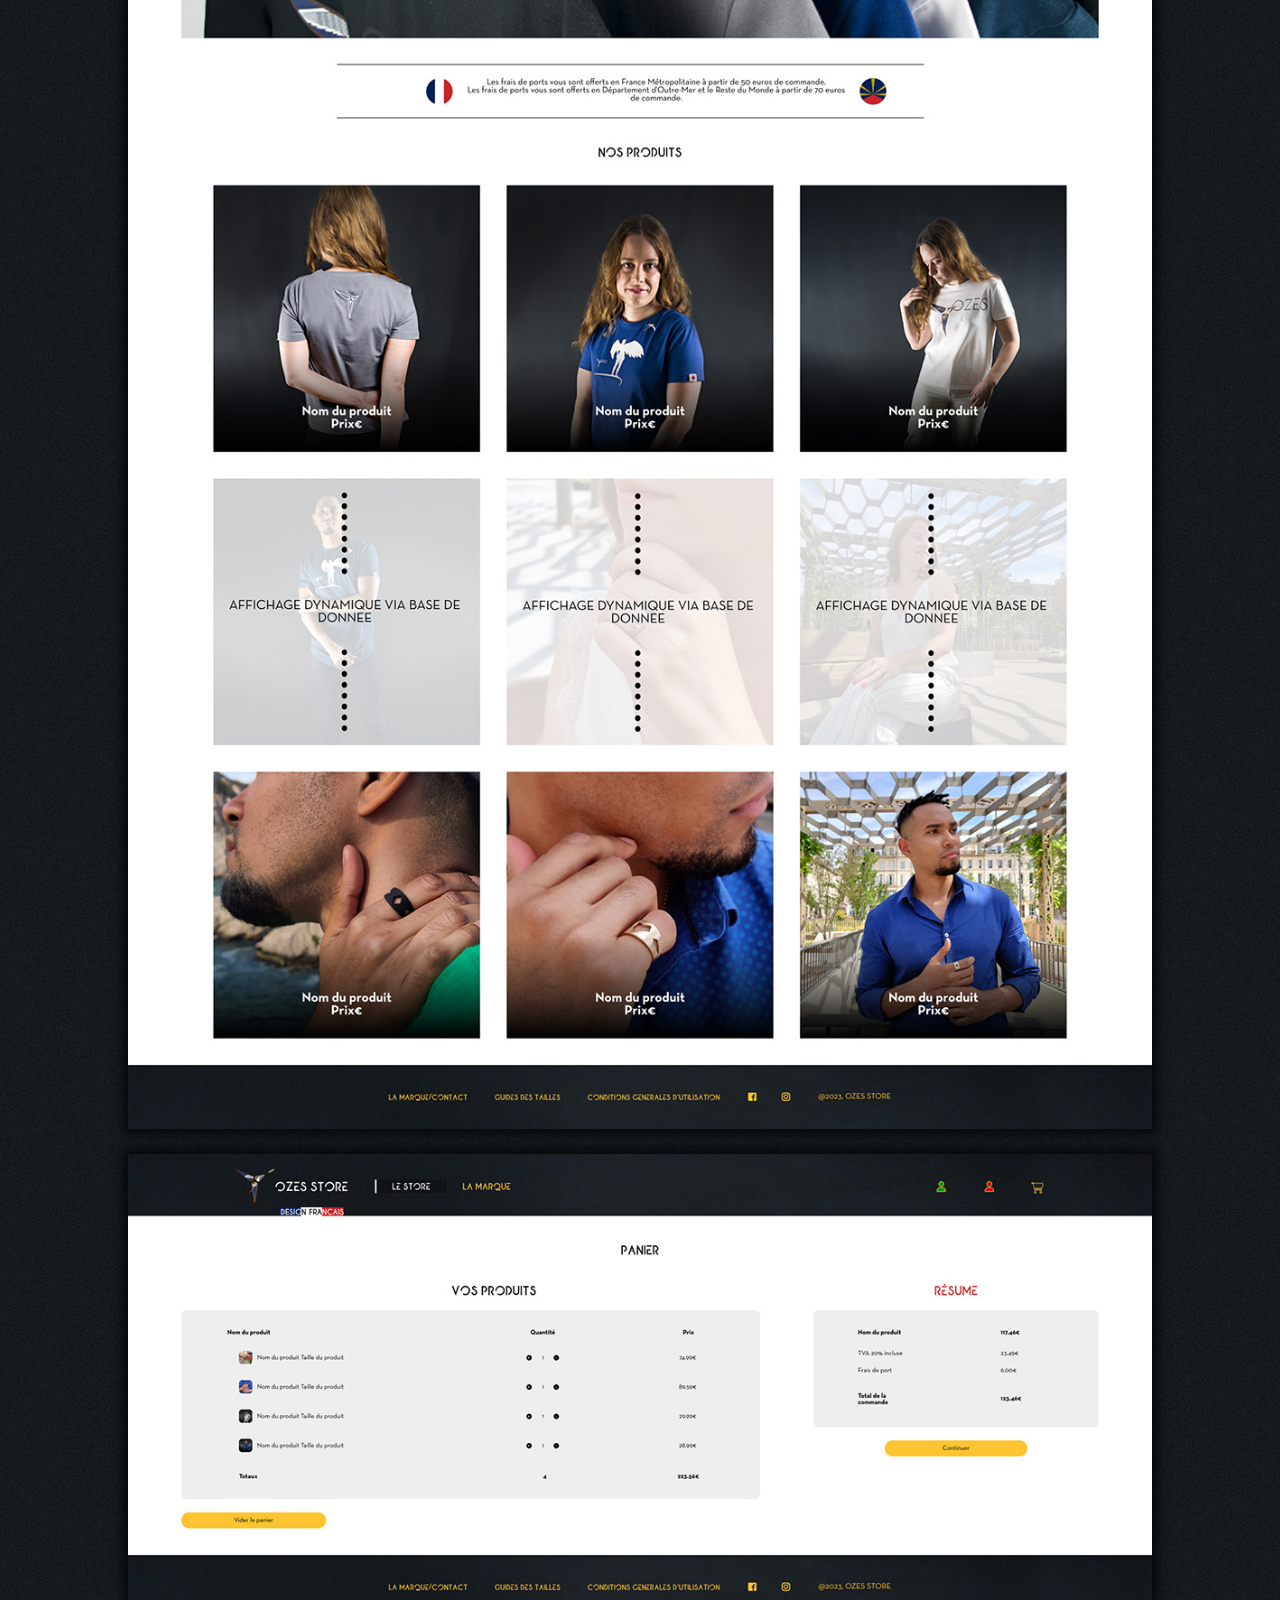
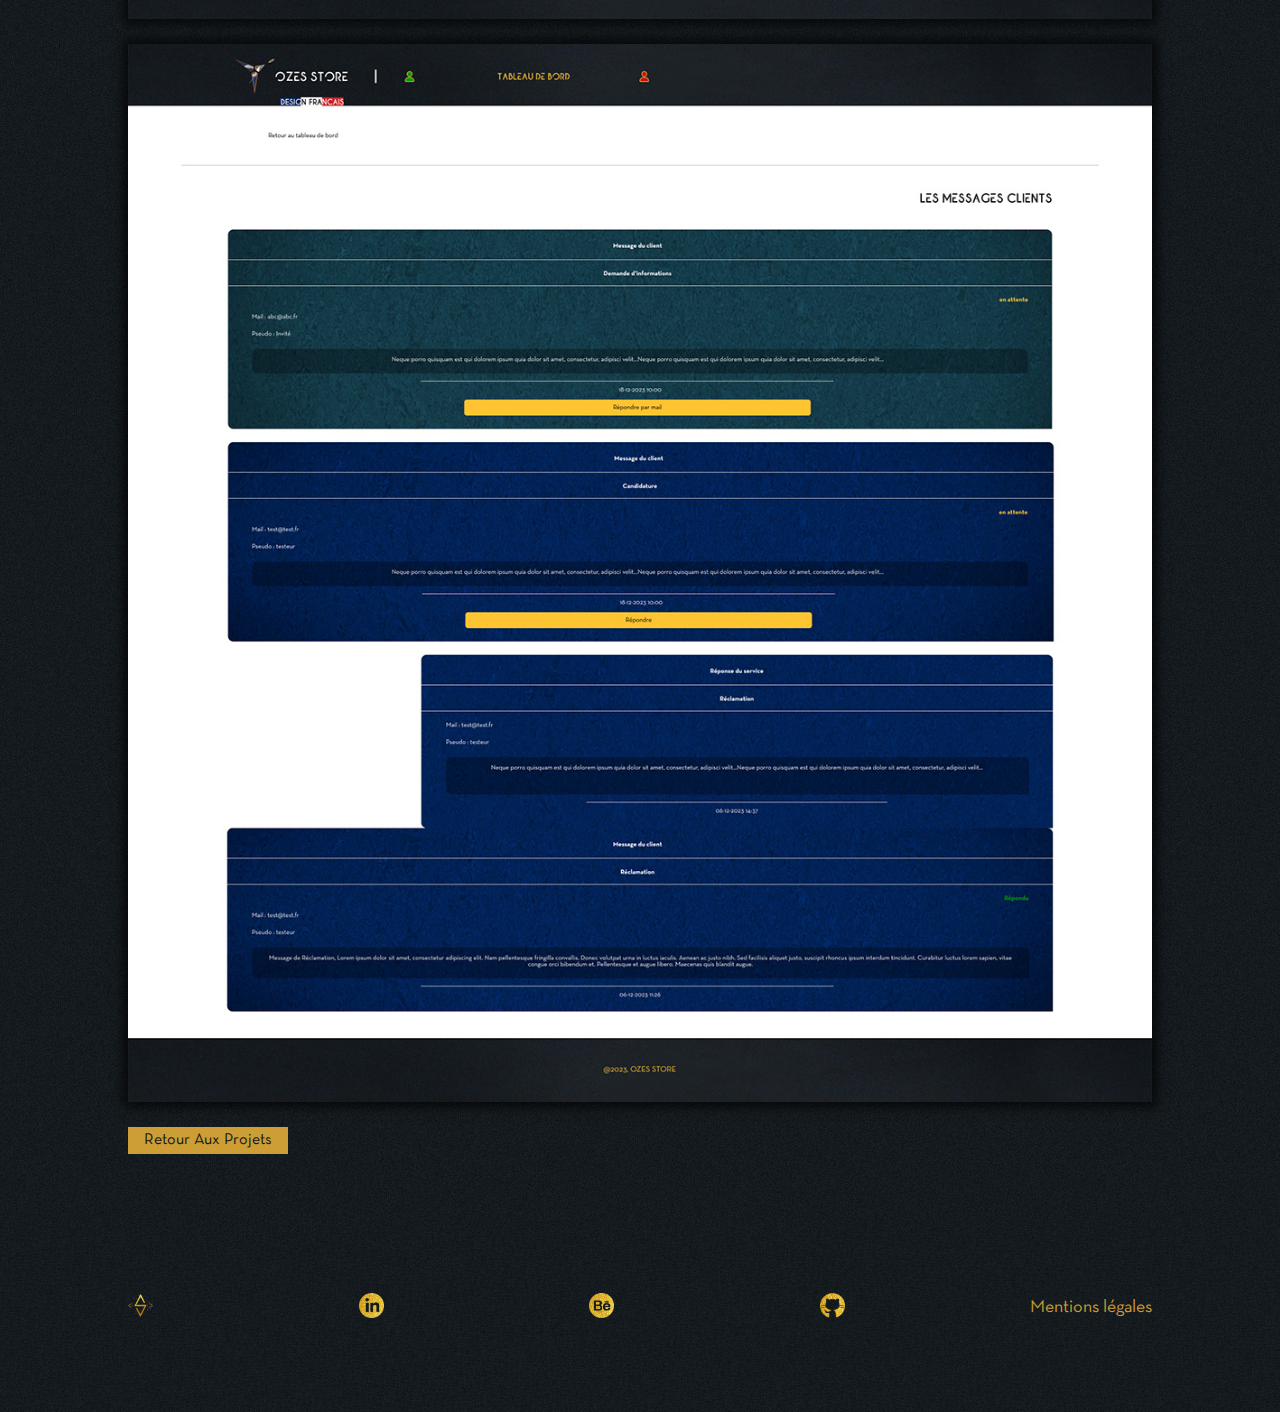
<file: projet_ozes_store.html>
<!DOCTYPE html>
<html lang="fr">

<head>
    <meta charset="utf-8" />
    <meta name="viewport" content="width=device-width, initial-scale=1.0">
    <link rel="stylesheet" href="style/style.css" />
    <link rel="stylesheet" href="style/style-animations.css" />
    <link rel="stylesheet" href="style/style-tablet.css">
    <link rel="stylesheet" href="style/style-laptop.css">
    <link rel="stylesheet" href="style/style-desktop.css">
    <link rel="shortcut icon" href="assets/images/picto_perso/favicon.png" />
    <link rel="stylesheet" href="https://cdnjs.cloudflare.com/ajax/libs/font-awesome/6.4.0/css/all.min.css">
    <title>Sylvain ZOOGONES - Portfolio</title>
</head>

<body class="body_main">

    <header id="header">
        <!-- Contenu Injecter en JS pour faciliter la modification -->
    </header>

    <main class="main_page">

        <div class="project_card_solo">

            <h2>OZES STORE</h2>
            <h3>Site e-commerce</h3>
            <h3>Fonctionnalités</h3>
            <!-- ----------------------COMPETENCES ASSOCIEES AU PROJET----------------------- -->
            <section class="skills">
                <div class="technologies">
                    <img class="logo" src="./assets/images/logos/icons8-react-native-256.png" alt="logo react"
                        title="react" />
                    <div class="merge_logo">
                        <img class="logo merge_logo1" src="./assets/images/logos/icons8-nodejs-240.png" alt="logo node"
                            title="node.js" />
                        <img class="logo merge_logo2" src="./assets/images/logos/icons8-nodejs-256.png"
                            alt="logo node js" title="node.js" />
                    </div>
                    <img class="logo" src="./assets/images/logos/icons8-logo-de-mysql-240.png" alt="logo mysql"
                        title="mysql" />
                    <img class="logo" src="./assets/images/logos/icons8-javascript-256.png" alt="logo javascript"
                        title="Javascript" />
                    <img class="logo" src="./assets/images/logos/icons8-toupet-240.png" alt="logo sass" title="scss" />
                </div>
            </section>
            <article class="project_card_solo-ctn">
                <div class="project_card_solo-colonne">
                    <p class="project_card_solo-title">Publiques</p>
                    <ul>
                        <li>Formulaire de contact</li>
                        <li>Galerie des produits</li>
                        <li>Filtres des produits</li>
                        <li>Pagination de la galerie</li>
                        <li>Affichage dynamique des produits</li>
                        <li>Suggestion de produit aléatoire</li>
                        <li>Formulaire d'ajout au panier</li>
                        <li>Mise en place et gestion d'un panier d'achat</li>
                        <li>Gestion du panier en local storage</li>
                        <li>Affichage dynamique des produits inclus dans le panier</li>
                        <li>Prise en charge des informations du clients sans compte client</li>
                        <li>Prise en charge des informations du clients avec compte client</li>
                        <li>Prise en charge des achats</li>
                        <li>Mise en place du paiement via Stripe</li>
                    </ul>

                    <p class="project_card_solo-title">Clients privées</p>
                    <ul>
                        <li>CRUD comptes clients</li>
                        <li>Création et connexion aux comptes clients</li>
                        <li>Dashboards client</li>
                        <li>Affichage des commandes</li>
                        <li>Messagerie SAV</li>
                        <li>Formulaire de mise à jour des informations de livraison</li>
                        <li>Formulaire de mise à jour des informations de connexion</li>
                        <li>Suppression de compte</li>
                    </ul>
                </div>

                <div class="project_card_solo-colonne">
                    <p class="project_card_solo-title">Employés privées</p>
                    <ul>
                        <li>Sécurisation backend des routes API privées</li>
                        <li>Sécurisation frontend des des comptes clients et employés</li>
                        <li>CRUD comptes employés</li>
                        <li>Connexion aux comptes employées</li>
                        <li>Dashboards employés</li>
                        <li>Rôle administrateur et modérateur</li>
                        <li>Gestion des commandes</li>
                        <li>Messagerie SAV</li>
                        <li>Gestions des stocks des produits</li>
                        <li>Gestions des catégories</li>
                        <li>Formulaire de mise à jour des coordonées employés</li>
                        <li>Gestion des profils employés uniquement pour le role administrateur</li>
                        <li>Création de compte et attribution de rôle</li>
                        <li>Mise à jour des informations et du rôle</li>
                        <li>Suppression de compte</li>
                    </ul>
                </div>
            </article>
        </div>

        <section class="maquettesHtml-ctn">

            <h2>Maquettes</h2>
            <h3>Version mobile</h3>

            <div class="maquettesHtml-img mobile">
                <img src="./assets/images/contenu/PROJETS_OZES_SITE-MobileAccueil.jpg" alt="maquette du projet"
                    title="Mobile - Accueil">
                <img src="./assets/images/contenu/PROJETS_OZES_SITE-MobileHeaderFooter.jpg" alt="maquette du projet"
                    title="Mobile - Header et Footer">
                <img src="./assets/images/contenu/PROJETS_OZES_SITE-MobileLeStore.jpg" alt="maquette du projet"
                    title="Mobile - Le store">
                <img src="./assets/images/contenu/PROJETS_OZES_SITE-MobilePanier.jpg" alt="maquette du projet"
                    title="Mobile - Panier">
                <img src="./assets/images/contenu/PROJETS_OZES_SITE-MobileMessagerie.jpg" alt="maquette du projet"
                    title="Mobile - Messagerie côté employés">
            </div>

            <a class="button" href="portfolio.html#projects_ctn">Retour aux projets</a>

            <h3>Version Desktop</h3>

            <div class="maquettesHtml-img desktop">
                <img src="./assets/images/contenu/PROJETS_OZES_SITE-DesktopAccueil.jpg" alt="maquette du projet"
                    title="Desktop - Accueil">
                <img src="./assets/images/contenu/PROJETS_OZES_SITE-DesktopLeStore.jpg" alt="maquette du projet"
                    title="Desktop - Le store">
                <img src="./assets/images/contenu/PROJETS_OZES_SITE-DesktopPanier.jpg" alt="maquette du projet"
                    title="Desktop - Panier">
                <img src="./assets/images/contenu/PROJETS_OZES_SITE-DesktopMessagerie.jpg" alt="maquette du projet"
                    title="Desktop - Messagerie côté employés">
            </div>

            <a class="button" href="portfolio.html#projects_ctn">Retour aux projets</a>

        </section>

    </main>

    <footer id="footer">
        <!-- Contenu Injecter en JS pour faciliter la modification -->
    </footer>

    <script type="text/javascript" src="script/script.js"></script>
    <script type="text/javascript" src="script/header.js"></script>
    <script type="text/javascript" src="script/footer.js"></script>

</body>

</html>
</file>
<file: style/style.css>
:root {

    --White: rgb(255, 255, 250);
    --Black: rgb(20, 20, 20);
    --Yellow: rgb(204, 158, 53);
    --Green: rgb(29, 146, 0);
    --Red: rgb(155, 0, 0);
    --pink: rgb(254, 0, 112);
    --PurpleDarker: rgb(43, 11, 50);
    --PurpleGradientBkg: linear-gradient(50deg, var(--PurpleDarker), rgba(255, 255, 255, 0) 90.71%),
        linear-gradient(200deg, var(--PurpleDarker), rgba(255, 255, 255, 0) 30.71%),
        linear-gradient(127deg, var(--PurpleDarker), rgba(255, 255, 255, 0) 70.71%),
        linear-gradient(336deg, var(--PurpleDarker), rgba(255, 255, 255, 0) 95.71%);

    --backG-deco: rgba(0, 0, 0, 0.2);
    --backGDarker-deco: rgba(0, 0, 0, 0.7);
    --backGDarkerPlus-deco: rgba(0, 0, 0, 0.9);
}

@font-face {
    font-family: 'Lemon Milk';
    src: url('../assets/fonts/LemonMilk.otf');
}

@font-face {
    font-family: 'Caviar Dreams';
    src: url('../assets/fonts/CaviarDreams.ttf');
}

@font-face {
    font-family: 'Caviar Dreams Bold';
    src: url('../assets/fonts/CaviarDreams_Bold.ttf');
}

@font-face {
    font-family: 'NeutraText Light';
    src: url('../assets/fonts/NeutraText-Light.otf');
}

@font-face {
    font-family: 'NeutraText';
    src: url('../assets/fonts/NeutraText-Book.otf');
}

@font-face {
    font-family: 'NeutraText Bold';
    src: url('../assets/fonts/NeutraText-Bold.otf');
}

/* PROPRIETES COMMUNES */

html {
    font-size: 62.5%;
}

* {
    margin: 0;
    padding: 0;
    box-sizing: border-box;
}

*>a {
    text-decoration: none;
}

body {
    font-size: 16px;
    font-family: 'NeutraText';
    background-image: url('../assets/images/contenu/FondVert.jpg');
}

/* PAGE D'ACCUEIL */
.home {
    background-size: cover;
}

.home_logo {
    display: block;
    width: 150px;
    margin: auto;
    margin-top: 275px;
    opacity: 0;
}

.name {
    font-family: 'Lemon Milk';
    text-align: center;
    text-shadow: 0 0 px black;
    color: var(--White);
    font-size: 25px;
    margin-top: -45px;
    opacity: 0;
}

.enter_button {
    display: block;
    height: 18px;
    margin: auto;
    margin-top: 30px;
    opacity: 0;
}

.enter_button:hover {
    height: 20px;
}

#loader {
    width: 15px;
    height: 2px;
    background-color: var(--White);
    margin: auto;
    margin-top: 0px;
}

#loader {
    animation-name: loading;
    animation-duration: 1.5s;
    animation-delay: 0s;
    animation-fill-mode: forwards;
}

.enter_button,
.home_logo,
.name {
    animation-name: EntrerAppear;
    animation-duration: 0.5s;
    animation-delay: 1.5s;
    animation-fill-mode: forwards;
}

@keyframes EntrerAppear {
    0% {
        opacity: 0;
        transform: translateY(0)
    }

    100% {
        transform: translateY(10px);
        opacity: 1;
    }
}

@keyframes loading {
    0% {
        transform: scaleX(1);
    }

    80% {
        transform: scaleX(20);
        opacity: 1;
        height: 2px;
    }

    100% {
        transform: scaleX(25);
        opacity: 0;
        height: 0px;
    }
}

/* PORTFOLIO ----------------------------------------------- */
h1,
h2,
h3,
h4,
h5 {
    text-align: center;
    font-family: 'Caviar Dreams';
    text-transform: capitalize;
}

h1 {
    font-size: 20px;
    color: var(--White);
}

h2 {
    color: var(--Yellow);
    font-size: 25px;
    margin-bottom: 50px;
}

h2::before {
    content: " < ";
}

h2::after {
    content: " /> ";
}

header {
    position: relative;
    background-image: url('../assets/images/contenu/Photo.jpg');
    background-size: 150%;
    background-position: -150px -30px;
    width: 100%;
    display: flex;
    flex-direction: column;
    padding: 25px 0 0 0;
    z-index: 1;
}

.header_principal {
    /* Pour dissocier la "légende du header de la nav */
    display: flex;
    flex-direction: column;

}

.shadow_header {
    width: 100%;
    height: 280px;
    position: absolute;
    top: 0;
    left: 0;
    z-index: 10;
    background: linear-gradient(rgba(0, 0, 0, 0.9), rgba(43, 43, 43, 0));
}

.logoETnav {
    display: flex;
    flex-direction: column;
    z-index: 20;
}

.divlogo_header {
    width: 300px;
    margin: auto;
    text-shadow: 0 0 1px rgb(20, 20, 20);
    display: flex;
    flex-direction: column;
}

.logo_header {
    width: 75px;
    margin: auto;
}

.name_header {
    font-size: 25px;
    margin: -30px 0 10px 0;
    font-family: 'Lemon Milk';
}

nav {
    display: flex;
    flex-direction: column;
    font-family: 'Caviar Dreams Bold';
    text-transform: uppercase;
    text-align: center;
    flex-wrap: wrap;
}

nav a {
    font-size: 20px;
    color: var(--White);
    text-shadow: 0 0 1px rgb(20, 20, 20);
    padding: 10px 25px;
}

nav a:hover {
    color: var(--Yellow);
    background-color: var(--backGDarker-deco);
}

header h2 {
    text-align: left;
    font-size: 20px;
    margin: 25px 0 0 0;
    width: 325px;
    padding: 10px 15px;
    background-color: var(--backGDarker-deco);
}

.citation,
.citation2 {
    width: 80%;
    margin: auto;
    font-size: 20px;
    color: var(--White);
    margin-bottom: 50px;
}

.citation {
    margin-bottom: 0px;
}

.bordure {
    width: 100px;
    height: 50px;
    margin: auto;
    border-top: 1px solid var(--Yellow);
}

footer {
    width: 100%;
    display: flex;
    flex-direction: column;
    align-items: center;
    padding: 5% 10%;
}

footer div {
    width: 70%;
    display: flex;
    flex-direction: column;
    align-items: center;
    justify-content: space-between;
}

footer img {
    width: 25px;
}

footer a {
    color: var(--Yellow);
    font-size: 18px;
    margin-bottom: 25px;
}

footer a:visited {
    color: var(--Yellow);
}

.main_page {
    background-image: url('../assets/images/contenu/FondVert.jpg');
    width: 100%;
    margin: auto;
    padding: 50px 0;
}


/* PROJETS */

h3 {
    color: var(--Yellow);
    font-size: 20px;
    margin: 25px 0;
}

.card_ctn {
    display: flex;
    flex-direction: column;
    align-items: center;
    margin-bottom: 100px;
}
.radius-top {
    border-radius: 15px 15px 0 0;
}
.radius-bottom {
    border-radius: 0 0 15px 15px;
}
.radius-both {
    border-radius: 15px 15px 15px 15px;
}

.flex_grid {
    width: 100%;
    display: flex;
    flex-direction: column;
    justify-content: center;
}

.project_card_solo {
    width: 90%;
    margin: 0 auto 50px auto;
    background-color: var(--White);
    padding: 25px 25px 0 25px;
}
 
.project_card_solo .technologies {
    margin: 0;
}
 
.project_card_solo h2 {
    margin: 0 0 25px 0;
}

.project_card_solo h3 {
    margin-top: 0;
}
 

.project_card_solo-ctn {
    display: flex;
    flex-direction: column;
}
 

.project_card_solo-title {
    font-family: 'Caviar Dreams Bold';
    text-transform: uppercase;
    margin-bottom: 25px;
}
 

.project_card_solo li {
    list-style: none;
    line-height: 30px;
}
 

.project_card_solo li::before {
    content: "· ";
}
 
.project_card_solo li,
.project_card_solo h4,
.project_card_solo h5 {
    margin-bottom: 25px;
}
 

.card {
    position: relative;
    display: flex;
    flex-direction: column;
    align-items: center;
    width: 90%;
    min-height: 225px;
    margin: 25px auto;
    background-color: var(--White);
    padding-bottom: 25px;
}

.card:hover {
    transform: scale(1.02, 1.02);
    box-shadow: 0 0 10px 5px var(--Black);
}

.card img {
    width: 100%;
}

.coworker {
    position: absolute;
    top: 50px;
}

.card p,
.card li {
    color: var(--Black);
    margin: 25px;
    font-family: 'NeutraText';
    list-style: none;
}

.card li {
    margin-left: 50px;
}

.fa-chevron-up,
.fa-chevron-down {
    margin-top: 25px;
}

.fa-chevron-up:hover,
.fa-chevron-down:hover {
    cursor: pointer;
}

.toggle {
    display: none;
}
.contentToToggle {
    position: relative;
    max-height: 300px;
    overflow: scroll;
    border-top: 1px solid var(--Yellow);
    border-bottom: 1px solid var(--Yellow);
    margin-top: 50px;
}
.scroll-icon {
    position: absolute;
    right: 20px;
    top: 50px;
    color: var(--Yellow);
}


.openPopup_btn,
.button,
.button_book,
.button_contact,
.github-btn,
form button {
    display: inline-block;
    font-family: 'NeutraText';
    text-transform: capitalize;
    color: var(--Black);
    text-align: left;
    padding: 5px 15px;
    background-color: var(--Yellow);
    border: 1px solid var(--Yellow);
    /* sans ça le hover fait redimensionner l'élément */
}

.openPopup_btn {
    color: var(--White);
    background-color: var(--pink);
    border: 1px solid var(--pink);
}

.github-figure {
    position: relative;
    margin-top: 25px;
}

.github-figure:hover {
    transform: scale(1.02);
}

.github-img {
    display: block;
    width: 100px;
    margin: auto;
}

.github-btn {
    position: absolute;
    width: 150px;
    bottom: -15px;
    left: -25px;
    padding: 5px 15px;
    color: var(--Black) !important;
}

.button {
    margin-bottom: 25px;
}

.button_book {
    margin-top: 35px;
    margin-bottom: 25px;
}

.button:hover,
.button_book:hover,
.button_contact:hover {
    border: 1px solid var(--Yellow);
    color: var(--Yellow);
    background-color: transparent;
    transform: scale(1.02);
}

.disabled:hover {
    color: var(--White);
    background-color: rgb(175, 175, 175);
    border: 1px solid rgb(175, 175, 175);
}

/* POPUP */
  
body.noscroll {
    overflow: hidden;
}

.popup_ctn {
    position: fixed;
    top: 0;
    right: 0;
    bottom: 0;
    left: 0;
    padding: 50px 20px 20px 20px;
    background-color: rgba(47, 28, 60, 0.95);
    display: none;
    align-items: center;
    justify-content: center;
    z-index: 1000;
    box-shadow: 0px 0px 10px 5px var(--Black);
    animation: fadeIn 0.3s ease-in-out;
}

@keyframes fadeIn {
    from { opacity: 0; transform: scale(0.9); }
    to { opacity: 1; transform: scale(1); }
  }

.popup_box {
    height: 100%;
    overflow-y: scroll;
}

.popup_box p {
    color: var(--White);
    font-size: 18px;
    line-height: 30px;
    margin-top: 50px;
    margin-bottom: 25px;
}

.popup_ctn img {
    width: 100%;
}

.close-btn {
    position: absolute;
    top: 20px;
    right: 20px;
    color: var(--White);
    font-size: 25px;
    background: none;
    border: none;
    cursor: pointer;
}


/* COMPETENCES */

h4 {
    color: var(--Green);
    font-size: 18px;
}

.skills, .countdown_ctn, .certified-ctn {
    width: 90%;
    display: flex;
    flex-direction: column;
    margin: auto;
    margin-top: -25px;
    /* sert à coller les blocs compétences au projet précédent */
    padding: 25px;
    background-color: var(--White);
}

.technologies,
.technologies-header {
    width: 100%;
    display: flex;
    flex-wrap: wrap;
    align-items: center;
    justify-content: space-around;
    margin-top: 25px;
}

.technologies-header {
    width: auto;
    justify-content: left;
    margin: 25px;
}

.technologies-header>img {
    margin: 0 25px 25px 0;
}

.logo,
.merge_logo {
    width: 35px;
    height: 35px;
}

.typescript {
    width: 30px;
    height: 30px;
}

.technologies>.merge_logo {
    margin: 0;
}

.merge_logo {
    position: relative;
    margin: 0 25px 25px 0;
}

.merge_logo1 {
    width: 100%;
}

.merge_logo2 {
    width: 40%;
    height: 40%;
    position: absolute;
    top: 60%;
    left: 30%;
}

.design_skills {
    width: 100%;
    height: 35px;
    line-height: 35px;
    text-transform: uppercase;
    text-align: center;
    background-color: var(--Yellow);
}


/* TOUTES MES COMPETENCES */

.skills_list {
    display: flex;
    flex-direction: column;
    justify-content: center;
    align-items: center;
    width: 90%;
    margin: auto;
}

.skill_card {
    position: relative;
    width: 340px;
    height: 340px;
    margin-bottom: 25px;
    cursor: pointer;
}

.recto {
    position: absolute;
    top: 0;
    bottom: 0;
    left: 0;
    right: 0;
    background-size: cover;
    z-index: 1;
}

#design-recto {
    background-image: url('../assets/images/contenu/SkillsDesign.jpg');
}

#devprincipal-recto {
    background-image: url('../assets/images/contenu/SkillsDevFront.jpg');
}

#ai-recto {
    background-image: url('../assets/images/contenu/SkillsAi.jpg');
    background-position: 0 -100px;
}

#DevOps-recto {
    background-image: url('../assets/images/contenu/Ops.jpg');
    background-position: -55px 0;
}

#devPlus-recto {
    background-image: url('../assets/images/contenu/SkillsPlus+.jpg');
    background-position: -25px 0;
}

#outilsweb-recto {
    background-image: url('../assets/images/contenu/SkillsOutilsWeb.jpg');
}

#loisirs-recto {
    background-image: url('../assets/images/contenu/SkillsLoisirs.jpg');
    background-position: 0 -100px;
}

#softskills-recto {
    background-image: url('../assets/images/contenu/SkillsSoft.jpg');
}

#veille-recto {
    background-image: url('../assets/images/contenu/SkillsVeille.jpg');
}

.skill_card-title-div {
    height: 340px;
    /* = .skill_card : height*/
    background-color: var(--backGDarker-deco);
    display: flex;
    flex-direction: column;
    justify-content: center;
}

.skill_card-title {
    margin: 0;
    /* réinitialise la margin du h3 général */
    z-index: 10;
    font-family: 'Caviar Dreams Bold';
}


.verso {
    position: absolute;
    justify-content: center;
    top: 0;
    bottom: 0;
    left: 0;
    right: 0;
    background-color: var(--backGDarkerPlus-deco);
    color: var(--White);
    z-index: 20;
    text-align: center;
    overflow: scroll;
    padding: 50px 0;
}

.verso ul {
    margin-bottom: 15px;
}

.verso p {
    font-family: 'NeutraText Bold';
    color: var(--Yellow);
    font-size: 20px;
    margin-bottom: 10px;
}

.verso li {
    list-style: none;
    font-size: 18px;
    margin-bottom: 5px;
}

.skillsShow,
.skillsHide {
    position: absolute;
    color: var(--Yellow);
    z-index: 30;
}

.skillsShow {
    top: 15px;
    right: 25px;
}

.skillsHide {
    bottom: 35px;
    right: 25px;
}

.Yt-link {
    color: var(--White);
    background: var(--Red);
    border-radius: 10px;
    padding: 5px 10px;
}

.Yt-li {
    margin: 15px 0 !important;
}


.hiddenList {
    display: none;
}


/* HISTOIRE + PAGE CGU*/

#journey,
.CGU {
    margin: 50px auto;
    display: flex;
    flex-direction: column;
}

.story_telling p,
#journey>p,
.CGU p {
    width: 85%;
    margin: 25px auto;
    font-size: 18px;
    line-height: 30px;
    color: var(--White);
}

.CGU p {
    margin: 10px auto;
}

#journey>p {
    font-style: italic;
}


/* HORLOGE/CONTACT ------------------------------------------------------*/

#contact {
    width: 100%;
    padding: 25px;
}

.contact_title {
    margin-top: 0;
    color: var(--White);
}

.div_flex {
    position: relative;
    width: 280px;
    margin: auto;
}

.timer,
.timer_clock_hand {
    display: block;
    width: 85%;
    margin: auto;
    /* width du .div_flex */
}

.timer_clock_hand {
    position: absolute;
    top: 0;
    left: 20px;
    animation: TimerRotate 20s linear 1s infinite;
    animation-timing-function: steps(1);
}

.photo {
    position: absolute;
    display: block;
    width: 30%;
    bottom: 20%;
    right: 20%;
    border-radius: 50%;
    animation: Pulse 2s infinite;
}

#CV {
    position: absolute;
    display: block;
    bottom: 25%;
    right: 25%;
    font-family: 'Caviar Dreams Bold';
    font-size: 18px;
    color: var(--White);
}

.picto_contact_phone {
    position: absolute;
    top: 40%;
    left: 25%;
    z-index: 10;
}

.picto_contact_mail {
    position: absolute;
    top: 25%;
    right: 25%;
    z-index: 10;
}

.btn {
    padding: 15px 14px;
    background-image: url('../assets/images/contenu/Fond.jpg');
    border-radius: 30px;
    color: var(--White);
    box-shadow: -7px -7px 20px 0 rgba(0, 0, 0, 0.7),
        7px 7px 10px 0 rgba(0, 0, 0, 0.2);
}

.btn:hover {
    box-shadow: inset -7px -7px 20px 0 rgba(0, 0, 0, 0.7),
        inset 2px 2px 20px 0 rgba(0, 0, 0, 0.2), -7px -7px 20px 0 rgba(0, 0, 0, 0.7),
        7px 7px 10px 0 rgba(0, 0, 0, 0.2);
    ;

}

.web3forms-form {
    width: 90%;
    margin: auto;
}

.web3forms-form p {
    color: var(--White);
    line-height: 30px;
    margin-bottom: 25px;
}

form {
    width: 100%;
    display: flex;
    flex-direction: column;
    justify-content: center;
    align-items: center;
}

input,
textarea {
    width: 100%;
    font-family: 'NeutraText';
    font-size: 16px;
    margin: 15px 0;
    padding: 10px;
}

textarea {
    height: 150px;
}

.h-captcha {
    display: flex;
    justify-content: center;
    margin: 15px 0;
    /* aligne le contenu de la div*/
}

/* Maquettes html */

.maquettesHtml-ctn {
    width: 80%;
    margin: auto;
}

.maquettesHtml-ctn h3 {
    color: var(--White);
}

.maquettesHtml-img {
    display: flex;
    flex-direction: column;
    flex-wrap: wrap;
}

.maquettesHtml-img img {
    width: 100%;
    margin-bottom: 25px;
    box-shadow: 0 0 10px 5px var(--backGDarker-deco);
}

.maquettesHtml-legende {
    color: var(--White);
    margin-bottom: 50px;
}

#countdown {
    width: 80%;
    margin: auto;
    margin-top: 25px;
}
#month-days, #hours-minutes-seconds {
    display: flex;
    justify-content: center;
    text-align: center;
}
.countdown-one {
    position: relative;
    width: 75px;
    height: 75px;
    padding: 0;
    margin: 5px;
    border: 2px solid var(--Yellow);
    border-radius: 50px;
}
.countdown-number {
    line-height: 55px;
    font-size: 18px;
}
.countdown-caption {
    width: 90px;
    padding: 5px 0;
    position: absolute;
    left: 50%;
    bottom: 5px;
    transform: translate(-50%, 0);
    background-color: var(--White);
    font-size: 12px;
}
.certified {
    text-align: center;
    color: var(--Yellow);
}
.fa-graduation-cap {
    margin: 25px auto;
    color: var(--Yellow);
}

.hidden {
    display: none;
}
</file>
<file: style/style-animations.css>
/* .enter_button, .home_logo, .name */

/* .timer */

@keyframes TimerRotate {
    6.25% {
        transform: rotate(22.5deg);
    }
    12.5% {
        transform: rotate(45deg);
    }
    18.75% {
        transform: rotate(67.5deg);
    }
    25% {
        transform: rotate(90deg);
    }
    31.25% {
        transform: rotate(112.5deg);
    }
    37.5% {
        transform: rotate(135deg);
    }
    43.75% {
        transform: rotate(157.5deg);
    }
    50% {
        transform: rotate(180deg);
    }
    56.25% {
        transform: rotate(202.5deg);
    }
    62.5% {
        transform: rotate(225deg);
    }
    68.75% {
        transform: rotate(247.5deg);
    }
    75% {
        transform: rotate(270deg);
    }
    81.25% {
        transform: rotate(292.5deg);
    }
    87.5% {
        transform: rotate(315deg);
    }
    93.75% {
        transform: rotate(337.5deg);
    }
    100% {
        transform: rotate(360deg);
    }
}

/* .photo */

@keyframes Pulse {
    0% {
        box-shadow: 0 0 0 0px rgba(204, 158, 53, 0.5);
      }
      100% {
        box-shadow: 0 0 0 50px rgba(255, 255, 255, 0);
      }
}
</file>
<file: style/style-tablet.css>
/* TABLETTE */

@media screen and (min-width: 426px) {
    .home {
        background-image: url('../assets/images/contenu/Fond.jpg');
    }

    .home_logo {
        margin-top: 125px;
    }

    @keyframes loading {
        0% {
            transform: scaleX(1);
        }

        80% {
            transform: scaleX(35);
            opacity: 1;
            height: 2px;
        }

        100% {
            transform: scaleX(40);
            opacity: 0;
            height: 0px;
        }
    }

    /* PORTFOLIO ----------------------------------------------- */

    header {
        background-image: url('../assets/images/contenu/photo_sz.png');
        background-size: 150px;
        background-position: 50% 125px;
        background-repeat: no-repeat;
    }

    .shadow_header {
        height: 150px;
        background: linear-gradient(rgba(0, 0, 0, 0.9), rgba(43, 43, 43, 0));
    }

    .name_header {
        font-size: 25px;
        margin: -30px 0 0 0;
        font-family: 'Lemon Milk';
    }

    nav {
        flex-direction: row;
        justify-content: center;
        margin: 0px auto;
    }

    .presentation {
        width: 100%;
        display: flex;
        align-items: center;
        justify-content: space-between;
        margin-top: 50px;
    }

    header h2 {
        margin-top: 0px;
    }

    .technologies-header>img {
        margin: 0 0 0 25px;
    }

    .technologies-header>.merge_logo {
        margin: 0 0 0 25px;
    }

    footer div {
        flex-direction: row;
        margin-bottom: 25px;
    }

    /* PROJETS */

    .flex_grid {
        flex-direction: row;
        flex-wrap: wrap;
    }

    .card_div {
        width: 45%;
    }
    
    /* HISTOIRE + PAGE CGU*/

    .CGU p {
        width: 50%;
        font-size: 20px;
    }



    /* TOUTES MES COMPETENCES */

    .skills_list {
        flex-direction: row;
        flex-wrap: wrap;
        width: 100%;
    }

    .skill_card {
        margin: 5px 5px 5px 5px;
    }

    /* HORLOGE/CONTACT ------------------------------------------------------*/
    .web3forms-form p {
        width: 80%;
        margin: 25px auto;
    }

    input,
    textarea {
        width: 80%;
    }

    /* Maquettes html */

    .maquettesHtml-img {
        width: 100%;
        flex-direction: row;
        justify-content: space-between;
        align-items: flex-start;
    }

    .mobile img {
        width: 45%;
    }
}
</file>
<file: style/style-laptop.css>
/* LAPTOP */

@media screen and (min-width: 781px) {

    /* ACCUEIL -------------------- */
    .home_logo {
        margin-top: 275px;
    }

    @keyframes loading {
        0% {
            transform: scaleX(1);
        }

        80% {
            transform: scaleX(50);
            opacity: 1;
            height: 2px;
        }

        100% {
            transform: scaleX(55);
            opacity: 0;
            height: 0px;
        }
    }

    /* GENERAL */

    header {
        height: auto;
        background-size: 200px;
        background-position: 50% 70%;
    }

    .header_principal {
        align-items: end;
    }

    .shadow_header {
        height: 190px;
        background: linear-gradient(rgba(0, 0, 0, 0.7), rgba(43, 43, 43, 0));
    }

    .logoETnav {
        width: 90%;
        margin: 0 auto;
        flex-direction: row;
        justify-content: space-between;
        align-items: first baseline;
    }

    .divlogo_header {
        margin: 0;
        /* annule la marge du style-tablet */
    }

    nav {
        margin: 0;
        flex-direction: row;
        justify-content: flex-end;
    }

    .presentation {
        width: 80%;
        margin: auto;
        display: flex;
        align-items: center;
        justify-content: space-between;
        margin-top: 50px;
    }

    header h2 {
        width: auto;
        margin: 0;
    }

    .technologies-header {
        margin: 0;
    }

    .citation,
    .citation2 {
        margin-top: 50px;
        text-align: center;
    }

    .citation2 {
        margin-top: 0px;
    }

    footer {
        flex-direction: row;
        justify-content: space-between;
    }

    footer div {
        margin-bottom: 0;
    }


    /* MON HISTOIRE */

    #journey {
        width: auto;
    }

    .story_telling p {
        width: 75%;
    }

    /* PROJETS */

    .card_div {
        width: 30%;
    }

    .project_card_solo-ctn {
        flex-direction: row;
        justify-content: space-between;
    }
 
    .project_card_solo-colonne {
        width: 48%;
    }

    .popup_ctn {
        top: 50px;
        right: 100px;
        bottom: 0;
        left: 100px;
        padding: 50px 20px 10px 20px;
    }
    
    /* COMPETENCES */

    .logo,
    .merge_logo {
        width: 45px;
        height: 45px;
    }
    .typescript {
        width: 40px;
        height: 40px;
    }

    .merge_logo2 {
        width: 40%;
        height: 40%;
    }

    .design_skills {
        width: 100%;
        height: 45px;
        line-height: 45px;
    }

    /* TOUTES MES COMPETENCES */


    /* HORLOGE/CONTACT ------------------------------------------------------*/
    .web3forms-form p {
        width: 75%;
        margin: 25px auto;
    }

    input,
    textarea {
        width: 75%;
    }

    /* Maquettes html */

    .maquettesHtml-img {
        width: 100%;
        flex-direction: row;
        justify-content: space-between;
        align-items: flex-start;
    }

    .mobile img {
        width: 19%;
    }

}
</file>
<file: style/style-desktop.css>
/* DESKTOP */

@media screen and (min-width: 1201px) {

    /* GENERAL */

    .logoETnav {
        width: 90%;
        margin: 0 auto;
        flex-direction: row;
        justify-content: space-between;
        align-items: first baseline;
    }

    nav {
        margin: 0;
        flex-direction: row;
        justify-content: flex-end;
    }

    /* PROJETS */

    .card_div {
        width: 32%;
    }

    .project_card_solo {
        width: 65%;
    }

    .popup_ctn {
        top: 50px;
        right: 200px;
        bottom: 0;
        left: 200px;
        padding: 50px 20px 10px 20px;
    }

    /* MON HISTOIRE */

    #journey {
        width: auto;
    }

    .story_telling p {
        width: 75%;
    }

    /* TOUTES MES COMPETENCES */

    .skills_list {
        width: 90%;
    }

    .skill_card {
        width: 340px;
        height: 340px;
    }

    /* HORLOGE/CONTACT ------------------------------------------------------*/
    .web3forms-form p {
        width: 50%;
        margin: 25px auto;
    }

    input,
    textarea {
        width: 50%;
    }
}
</file>
